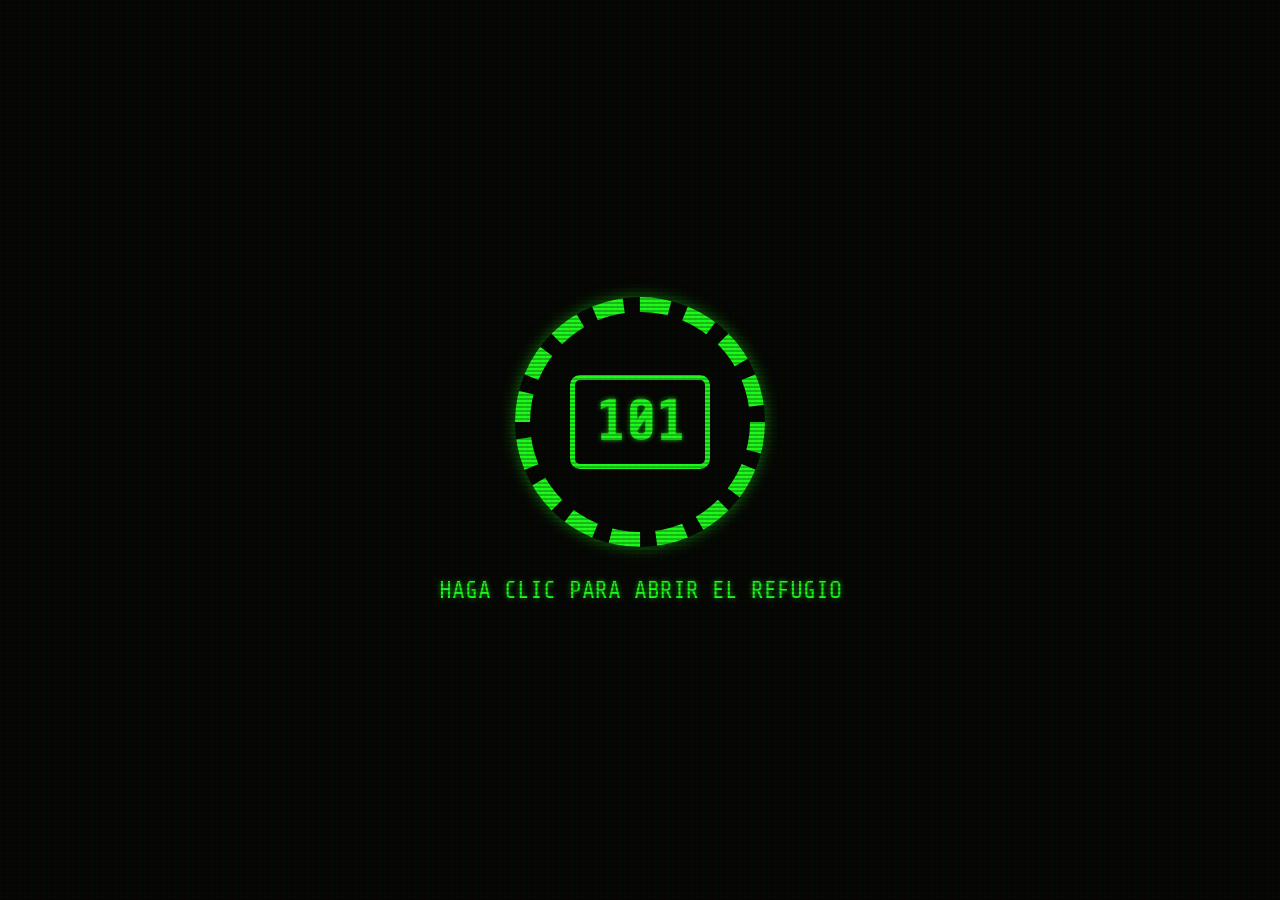
<file: index.html>
<!DOCTYPE html>
<html lang="es">
<head>
    <meta charset="UTF-8">
    <meta name="viewport" content="width=device-width, initial-scale=1.0">
    <title>Vault-Tec OS v101</title>
    <link rel="stylesheet" href="style.css?v=2.3">
</head>
<body>

    <div class="crt-lines"></div>

    <div id="vault-door-screen" onclick="openVault()">
        <div class="door-container">
            <div class="vault-door">
                <div class="door-center">101</div>
            </div>
            <p class="door-prompt" data-i18n="doorPrompt">HAGA CLIC PARA ABRIR EL REFUGIO</p>
        </div>
    </div>

    <div id="pipboy-interface" class="hidden">
        <header class="pipboy-header">
            <div class="header-title" data-i18n="headerTitle">VAULT-TEC OS v1.0</div>
            <div style="display: flex; align-items: center; gap: 20px;">
                <div class="header-name" data-i18n="headerUser">USUARIO: ALBA HOCES</div>
                <!-- Botón de Idioma (ES / EN) -->
                <button id="lang-toggle" onclick="toggleLanguage()" title="Cambiar idioma / Change language">
                    [ ES ]
                </button>
                <!-- Botón de Sol para cambio de tema -->
                <button id="theme-toggle" class="theme-sun-btn" onclick="toggleTheme()" title="Cambiar color del Pip-Boy" style="background: none; border: none; padding: 5px; cursor: pointer; display: flex; align-items: center; justify-content: center; color: var(--pipboy-color); outline: none; box-shadow: none;">
                    <svg viewBox="0 0 24 24" width="28" height="28" fill="currentColor">
                        <path d="M12 7c-2.76 0-5 2.24-5 5s2.24 5 5 5 5-2.24 5-5-2.24-5-5-5zM2 13h2c.55 0 1-.45 1-1s-.45-1-1-1H2c-.55 0-1 .45-1 1s.45 1 1 1zm18 0h2c.55 0 1-.45 1-1s-.45-1-1-1h-2c-.55 0-1 .45-1 1s.45 1 1 1zM11 2v2c0 .55.45 1 1 1s1-.45 1-1V2c0-.55-.45-1-1-1s-1 .45-1 1zm0 18v2c0 .55.45 1 1 1s1-.45 1-1v-2c0-.55-.45-1-1-1s-1 .45-1 1zM5.99 4.58c-.39-.39-1.03-.39-1.41 0s-.39 1.03 0 1.41l1.06 1.06c.39.39 1.03.39 1.41 0s.39-1.03 0-1.41L5.99 4.58zm12.37 12.37c-.39-.39-1.03-.39-1.41 0s-.39 1.03 0 1.41l1.06 1.06c.39.39 1.03.39 1.41 0s.39-1.03 0-1.41l-1.06-1.06zm1.06-12.37c-.39-.39-1.03-.39-1.41 0s-.39 1.03 0 1.41l1.06 1.06c.39.39 1.03.39 1.41 0s.39-1.03 0-1.41L19.42 4.58zM5.99 18.01l-1.06 1.06c-.39.39-.39 1.03 0 1.41s1.03.39 1.41 0l1.06-1.06c.39-.39.39-1.03 0-1.41s-1.03-.39-1.41 0z"/>
                    </svg>
                </button>
            </div>
        </header>

        <main class="pipboy-content">
            <div class="layout-container">
                <aside class="side-menu">
                    <h2 class="welcome-text" data-i18n="welcomeText">BIENVENIDO AL TERMINAL 101</h2>
                    <nav class="pipboy-nav-vertical">
                        <button class="nav-btn" onclick="changeTab('stats')" data-i18n="navStats">[ STATS ]</button>
                        <button class="nav-btn" onclick="changeTab('proyectos')" data-i18n="navProyectos">[ PROYECTOS ]</button>
                        <button class="nav-btn" onclick="changeTab('github')" data-i18n="navGithub">[ GITHUB ]</button>
                        <button class="nav-btn" onclick="changeTab('linkedin')" data-i18n="navLinkedin">[ LINKEDIN ]</button>
                        <button class="nav-btn" onclick="changeTab('email')" data-i18n="navEmail">[ EMAIL ]</button>
                        <button class="nav-btn" onclick="changeTab('certificados')" data-i18n="navCertificados">[ CERTIFICADOS ]</button>
                    </nav>

                    <!-- REPRODUCTOR DE RADIO RETRO -->
                    <div class="pipboy-radio-container">
                        <div class="radio-header">[ RADIO PIP-BOY ]</div>
                        <div class="radio-station">FM 101.3 GNR - WASTELAND</div>
                        
                        <div class="radio-track-info">
                            <div class="radio-title-container">
                                <div id="radio-title">RADIO APAGADA</div>
                            </div>
                            <div id="radio-artist">--</div>
                        </div>

                        <div class="radio-visualizer-container">
                            <canvas id="radio-visualizer" width="280" height="35"></canvas>
                        </div>

                        <div class="radio-controls">
                            <button onclick="prevTrack()" class="radio-btn" title="Anterior">[ &lt;&lt; ]</button>
                            <button id="radio-play-btn" onclick="togglePlay()" class="radio-btn" title="Reproducir/Pausar">[ PLAY ]</button>
                            <button onclick="nextTrack()" class="radio-btn" title="Siguiente">[ &gt;&gt; ]</button>
                        </div>

                        <div class="radio-volume">
                            <label for="radio-vol">VOL:</label>
                            <input type="range" id="radio-vol" min="0" max="1" step="0.05" value="0.5" oninput="changeVolume(this.value)">
                        </div>
                    </div>
                </aside>
                
                <section id="tab-display-area" class="content-display">
                    <!-- CONTENIDO DE INICIO -->
                    <div id="tab-inicio" class="main-tab-content fade-in" style="text-align: center; justify-content: center; align-items: center;">
                        <div style="width: 180px; height: 180px; border: 4px solid var(--pipboy-color); border-radius: 50%; margin-bottom: 30px; overflow: hidden; display: flex; justify-content: center; align-items: center; background-color: var(--pipboy-alpha-05); position: relative; box-shadow: 0 0 15px var(--pipboy-alpha-03);">
                            <!-- La foto se cargará desde foto-alba.jpg y el CSS hará la magia retro -->
                            <img src="foto-alba.jpg" alt="Foto de Alba" class="pipboy-photo" style="width: 100%; height: 100%; object-fit: cover; position: relative; z-index: 2;">
                            <span style="position: absolute; font-size: 1rem; z-index: 1;">[ FOTO ]</span>
                        </div>
                        <h2 style="font-size: 2.5rem; margin-bottom: 15px;" data-i18n="hello">HOLA, SOY ALBA HOCES</h2>
                        <p style="font-size: 1.5rem; margin-bottom: 40px; text-shadow: none; color: var(--pipboy-alpha-80); transition: color 0.5s ease;" data-i18n="welcomeSub">Bienvenido a mi portfolio personal en el Terminal 101.</p>
                        <p style="font-size: 1.2rem; color: var(--pipboy-color); animation: blink 1.5s infinite;" data-i18n="selectOption">> SELECCIONE UNA OPCIÓN DEL MENÚ PARA COMENZAR_</p>
                    </div>

                    <!-- CONTENIDO DE STATS -->
                    <div id="tab-stats" class="main-tab-content hidden">
                        <div id="stats-interactive-zone" class="stats-grid-layout">
                            <div class="stats-column left-side">
                                <button class="stats-panel-btn" onclick="triggerGlitch('perfil')" data-i18n="btnPerfil">[ PERFIL PROFESIONAL ]</button>
                                <button class="stats-panel-btn" onclick="triggerGlitch('estudios')" data-i18n="btnEstudios">[ ESTUDIOS ]</button>
                            </div>

                            <div class="stats-center">
                                <div class="vaultboy-central-container">
                                    <img id="vaultboy-img" src="vaultboy-normal.gif" alt="Vault Boy">
                                </div>
                            </div>

                            <div class="stats-column right-side">
                                <button class="stats-panel-btn" onclick="triggerGlitch('experiencia')" data-i18n="btnExperiencia">[ EXPERIENCIA ]</button>
                                <button class="stats-panel-btn" onclick="triggerGlitch('habilidades')" data-i18n="btnHabilidades">[ HABILIDADES ]</button>
                            </div>
                        </div>

                        <div id="stats-data-display" class="hidden">
                            <button class="back-btn" onclick="backToStatsMenu()" data-i18n="btnVolverStats">[ &lt;&lt; VOLVER AL MENÚ STATS ]</button>
                            <div id="stats-detailed-text"></div>
                        </div>
                    </div>

                    <!-- CONTENIDO DE PROYECTOS -->
                    <div id="tab-proyectos" class="main-tab-content hidden">
                        <div class="projects-layout" style="padding: 20px; text-align: left; width: 100%; box-sizing: border-box;">
                            <h2 style="margin-bottom: 20px;" id="proj-heading" data-i18n="projHeading">&gt; ARCHIVOS DE PROYECTOS DESENCRIPTADOS</h2>
                            <hr style="border: 1px dashed var(--pipboy-color); margin-bottom: 30px;">
                            
                            <div style="display: grid; grid-template-columns: repeat(auto-fit, minmax(260px, 1fr)); gap: 15px; align-items: stretch;">
                                <!-- TARJETA 1: PUZZLE INTERACTIVO -->
                                <div style="border: 1px solid var(--pipboy-color); padding: 12px; background: var(--pipboy-alpha-05); border-radius: 4px; box-shadow: 0 0 10px var(--pipboy-alpha-02); display: flex; flex-direction: column; justify-content: space-between; height: 100%; box-sizing: border-box;">
                                    <div>
                                        <h3 style="font-size: 1.05rem; margin-bottom: 8px; color: var(--pipboy-color); text-shadow: 0 0 5px var(--pipboy-alpha-50);" data-i18n="proj1Title">[ PUZZLE INTERACTIVO ]</h3>
                                        <div style="width: 100%; height: 100px; border: 1px solid var(--pipboy-alpha-03); margin-bottom: 10px; overflow: hidden; position: relative; background: #000;">
                                            <img src="puzzle-game/assets/img2.gif" alt="Simulación Puzzle" class="pipboy-photo" style="width: 100%; height: 100%; object-fit: cover;">
                                        </div>
                                        <p style="margin-bottom: 12px; line-height: 1.4; font-size: 0.82rem; color: var(--pipboy-color);" data-i18n="proj1Desc">Simulador visual de montaje con físicas y eventos dinámicos integrados. Desarrollado con Vanilla JS, CSS3, animaciones fluidas y Drag&Drop nativo.</p>
                                    </div>
                                    <div>
                                        <a href="puzzle-game/index.html" target="_blank" style="display: inline-block; padding: 6px 12px; border: 2px solid var(--pipboy-color); color: var(--pipboy-bg); background-color: var(--pipboy-color); font-weight: bold; text-decoration: none; font-size: 0.8rem; cursor: pointer; transition: all 0.2s; box-shadow: 0 0 10px var(--pipboy-alpha-50);" data-i18n="proj1Btn">&gt; INICIAR_SIMULACION.EXE</a>
                                    </div>
                                </div>

                                <!-- TARJETA 2: ARQUITECTURA APP TURISMO -->
                                <div style="border: 1px solid var(--pipboy-color); padding: 12px; background: var(--pipboy-alpha-05); border-radius: 4px; box-shadow: 0 0 10px var(--pipboy-alpha-02); display: flex; flex-direction: column; justify-content: space-between; height: 100%; box-sizing: border-box;">
                                    <div>
                                        <h3 style="font-size: 1.05rem; margin-bottom: 8px; color: var(--pipboy-color); text-shadow: 0 0 5px var(--pipboy-alpha-50);" data-i18n="proj2Title">[ ARQUITECTURA: APP TURÍSTICA ]</h3>
                                        <div style="width: 100%; height: 100px; border: 1px solid var(--pipboy-alpha-03); margin-bottom: 10px; overflow: hidden; position: relative; background: #000;">
                                            <img src="mockup_turismo.png" alt="Concepto UI Turismo" class="pipboy-photo" style="width: 100%; height: 100%; object-fit: cover;">
                                        </div>
                                        <p style="margin-bottom: 12px; line-height: 1.4; font-size: 0.82rem; color: var(--pipboy-color);" data-i18n="proj2Desc">Diseño de arquitectura híbrida (Firestore + Storage) y optimización de costes Cloud para sistema multiidioma con audioguías generadas por Inteligencia Artificial.</p>
                                    </div>
                                    <div>
                                        <a href="https://github.com/Boabowis/portfolio/blob/master/case_study_turismo.md" target="_blank" style="display: inline-block; padding: 6px 12px; border: 2px solid var(--pipboy-color); color: var(--pipboy-bg); background-color: var(--pipboy-color); font-weight: bold; text-decoration: none; font-size: 0.8rem; cursor: pointer; transition: all 0.2s; box-shadow: 0 0 10px var(--pipboy-alpha-50);" data-i18n="proj2Btn">&gt; VER_ESTUDIO_ARQUITECTURA.DOC</a>
                                    </div>
                                </div>

                                <!-- TARJETA 3: LOG SENTINEL -->
                                <div style="border: 1px solid var(--pipboy-color); padding: 12px; background: var(--pipboy-alpha-05); border-radius: 4px; box-shadow: 0 0 10px var(--pipboy-alpha-02); display: flex; flex-direction: column; justify-content: space-between; height: 100%; box-sizing: border-box;">
                                    <div>
                                        <h3 style="font-size: 1.05rem; margin-bottom: 8px; color: var(--pipboy-color); text-shadow: 0 0 5px var(--pipboy-alpha-50);" data-i18n="proj3Title">[ THREAT HUNTING: LOG SENTINEL ]</h3>
                                        <div style="width: 100%; height: 100px; border: 1px solid var(--pipboy-alpha-03); margin-bottom: 10px; overflow: hidden; position: relative; background: #000;">
                                            <img src="mockup_sentinel.png" alt="Dashboard SOC" class="pipboy-photo" style="width: 100%; height: 100%; object-fit: cover;">
                                        </div>
                                        <p style="margin-bottom: 12px; line-height: 1.4; font-size: 0.82rem; color: var(--pipboy-color);" data-i18n="proj3Desc">Motor de análisis y detección de amenazas en tiempo real. Ingesta y correlación de tráfico de red contra feeds de inteligencia (Abuse.ch) y analítica SQL.</p>
                                    </div>
                                    <div>
                                        <a href="log-sentinel/static/index.html" target="_blank" style="display: inline-block; padding: 6px 12px; border: 2px solid var(--pipboy-color); color: var(--pipboy-bg); background-color: var(--pipboy-color); font-weight: bold; text-decoration: none; font-size: 0.8rem; cursor: pointer; transition: all 0.2s; box-shadow: 0 0 10px var(--pipboy-alpha-50);" data-i18n="proj3Btn">&gt; ABRIR_CONSOLA_SOC.EXE</a>
                                    </div>
                                </div>
                            </div>
                        </div>
                    </div>

                    <!-- CONTENIDO DE GITHUB -->
                    <div id="tab-github" class="main-tab-content hidden">
                        <div class="github-layout" id="github-content-wrapper">
                            <div class="github-text-column">
                                <h2>&gt; RED DE ALMACENAMIENTO DE CÓDIGO (GITHUB)</h2>
                                <hr style="border: 1px dashed var(--pipboy-color); margin-bottom: 20px;">
                                <p>
                                    <strong style="display:block; margin-bottom:5px;">[ ESTADO ]</strong>
                                    <span style="display:block; margin-bottom: 25px;">Enlace externo establecido con el servidor remoto.</span>
                                    
                                    <strong style="display:block; margin-bottom:5px;">[ MÓDULO DE ACCESO ]</strong>
                                    <span style="display:block; margin-bottom: 25px;">Ejecuta la transmisión para sincronizar los repositorios, clonar el código fuente y auditar los scripts del sistema central.</span>
                                    
                                    &gt; REPOSITORIO RAÍZ: <a href="https://github.com/Boabowis" target="_blank" class="terminal-link">https://github.com/Boabowis</a>
                                </p>
                            </div>
                            <div class="github-terminal-column">
                                <div class="hacking-container">
                                    <span class="hacking-label">[ CONEXIÓN_ESTABLECIDA ]</span>
                                    <div class="hacking-code" style="font-size: 0.95rem; line-height: 1.4;">
                                        &gt; ping github.com<br>
                                        [140.82.121.4] t=12ms<br>
                                        &gt; git clone portfolio.git<br>
                                        Cloning 'portfolio'...<br>
                                        Objects: 100% (124/124)<br>
                                        Resolving deltas: 100%<br>
                                        &gt; git status<br>
                                        Branch 'master' up-to-date.<br>
                                        &gt; ready_
                                    </div>
                                </div>
                            </div>
                        </div>
                    </div>

                    <!-- CONTENIDO DE LINKEDIN -->
                    <div id="tab-linkedin" class="main-tab-content hidden">
                        <div class="linkedin-layout" id="linkedin-content-wrapper">
                            <div class="linkedin-text-column">
                                <h2>&gt; ENLACE DE RED EXTERNA (LINKEDIN)</h2>
                                <hr style="border: 1px dashed var(--pipboy-color); margin-bottom: 20px;">
                                <p>
                                    <strong style="display:block; margin-bottom:5px;">[ ESTADO ]</strong>
                                    <span style="display:block; margin-bottom: 25px;">Conexión lista para vinculación externa.</span>
                                    
                                    <strong style="display:block; margin-bottom:5px;">[ PROTOCOLO DE ACCESO ]</strong>
                                    <span style="display:block; margin-bottom: 25px;">Haz clic en el enlace inferior para abrir el perfil profesional en una nueva terminal o escanea el código de espectro de la derecha.</span>
                                    
                                    &gt; ENLACE DIRECTO: <a href="https://www.linkedin.com/in/albahoces/" target="_blank" class="terminal-link">https://www.linkedin.com/in/albahoces/</a>
                                </p>
                            </div>
                            <div class="linkedin-qr-column">
                                <div class="qr-container">
                                    <span class="qr-label">[ CÓDIGO QR ]</span>
                                    <img src="qr-linkedin.svg" alt="LinkedIn QR" class="qr-image" id="qr-image" style="clip-path: inset(100% 0 0 0);">
                                </div>
                            </div>
                        </div>
                    </div>

                    <!-- CONTENIDO DE EMAIL -->
                    <div id="tab-email" class="main-tab-content hidden">
                        <div class="email-layout" id="email-content-wrapper">
                            <div class="email-text-column">
                                <h2>&gt; TERMINAL DE COMUNICACIONES ENTRANTE</h2>
                                <hr style="border: 1px dashed var(--pipboy-color); margin-bottom: 20px;">
                                <p>
                                    <strong style="display:block; margin-bottom:5px;">[ ESTADO ]</strong>
                                    <span style="display:block; margin-bottom: 25px;">Canal de transmisión de datos encriptado y listo.</span>
                                    
                                    <form id="contact-form" class="terminal-form">
                                        <div style="margin-bottom: 15px; border-bottom: 1px dashed var(--pipboy-color); padding-bottom: 10px;">
                                            &gt; DESTINO: <span style="color: var(--pipboy-color); font-weight: bold; text-shadow: 0 0 5px rgba(var(--pipboy-color-rgb), 0.5);">alba.rubia2@live.com</span>
                                        </div>
                                        <div class="form-group">
                                            <label for="sys_name">SYSTEM_USER_NAME &gt;</label>
                                            <input type="text" id="sys_name" name="sys_name" class="terminal-input" placeholder="[ Introduzca su identificador ]" required>
                                        </div>
                                        <div class="form-group">
                                            <label for="sender_email">SENDER_EMAIL &gt;</label>
                                            <input type="email" id="sender_email" name="email" class="terminal-input" placeholder="[ Introduzca su dirección de red ]" required>
                                        </div>
                                        <div class="form-group">
                                            <label for="comms_subject">COMMS_SUBJECT &gt;</label>
                                            <input type="text" id="comms_subject" name="subject" class="terminal-input" placeholder="[ Motivo de la transmisión ]" required>
                                        </div>
                                        <div class="form-group">
                                            <label for="enter_data">ENTER_DATA &gt;&gt;</label>
                                            <textarea id="enter_data" name="message" class="terminal-input" rows="4" placeholder="[ Procesando entrada de datos... ]" required></textarea>
                                        </div>
                                        <div class="form-actions">
                                            <button type="submit" class="terminal-btn">[ TRANSMITIR_DATOS ]</button>
                                            <button type="reset" class="terminal-btn">[ ABORTAR_CONEXION ]</button>
                                        </div>
                                    </form>
                                    
                                    <div id="success-tick" class="hidden" style="margin-top: 25px; color: var(--pipboy-color); font-weight: bold; font-size: 1.5rem; text-align: center; border: 1px dashed var(--pipboy-color); padding: 15px; background-color: var(--pipboy-alpha-05); box-shadow: 0 0 10px var(--pipboy-alpha-03);">
                                        <span style="animation: blink 1s infinite;">[ ✓ ] DATOS TRANSMITIDOS CON ÉXITO</span>
                                        <p style="font-size: 1rem; font-weight: normal; margin-top: 10px; color: var(--pipboy-alpha-80); animation: none;">Protocolo de enlace cerrado temporalmente.</p>
                                    </div>
                                </p>
                            </div>
                            <div class="email-hacking-column">
                                <div class="hacking-container">
                                    <span class="hacking-label">[ SUBPROCESO_DE_CIFRADO ]</span>
                                    <div class="hacking-code">
                                        0xEC40 [?] SYSTEM__<br>
                                        0xEC4C {INIT_MAIL_PROTOCOL}<br>
                                        0xEC58 %$ ! / * # @ &amp; [LIVE]<br>
                                        0xEC64 COMMS_ESTABLISHED_
                                    </div>
                                </div>
                            </div>
                        </div>
                    </div>

                    <!-- CONTENIDO DE CERTIFICADOS -->
                    <div id="tab-certificados" class="main-tab-content hidden">
                        <div class="certs-layout">
                            <h2 class="certs-heading" data-i18n="certsHeading">&gt; ARCHIVO DE CERTIFICACIONES VERIFICADAS</h2>
                            <hr class="certs-divider">

                            <div class="certs-grid">
                                <!-- TARJETA 1: CAMBRIDGE C1 ADVANCED (PROVISIONAL) -->
                                <article class="cert-card" onclick="openCertViewer('certs/cambridge-c1-provisional.pdf', 'cert1DocTitle')" tabindex="0" role="button" onkeydown="if(event.key==='Enter'||event.key===' '){event.preventDefault();openCertViewer('certs/cambridge-c1-provisional.pdf', 'cert1DocTitle');}">
                                    <div class="cert-card-top">
                                        <span class="cert-badge" data-i18n="cert1Badge">[ CAMBRIDGE // C1 ]</span>
                                        <span class="cert-status" data-i18n="cert1Status">PROVISIONAL</span>
                                    </div>
                                    <div class="cert-preview-box">
                                        <div class="cert-seal">C1</div>
                                        <div class="cert-preview-meta">
                                            <span>SCORE: 189</span>
                                            <span>GRADE C</span>
                                        </div>
                                    </div>
                                    <div class="cert-card-body">
                                        <h3 data-i18n="cert1Title">[ INGLÉS C1 ADVANCED ]</h3>
                                    </div>
                                    <div class="cert-card-footer">
                                        <span class="cert-open-btn" data-i18n="certOpenBtn">&gt; ABRIR_ARCHIVO.PDF</span>
                                    </div>
                                </article>
                            </div>
                        </div>
                    </div>

                    <!-- VISOR INTEGRADO DE CERTIFICADOS (NO BLOQUEA EL MENÚ NI LA RADIO) -->
                    <div id="cert-viewer-overlay" class="cert-viewer-overlay hidden" role="dialog" aria-modal="false" aria-labelledby="cert-viewer-title">
                        <div class="cert-viewer-header">
                            <span id="cert-viewer-title" class="cert-viewer-title">&gt; ARCHIVO.PDF</span>
                            <div class="cert-viewer-actions">
                                <a id="cert-viewer-external" href="#" target="_blank" rel="noopener noreferrer" class="cert-viewer-link" data-i18n="certOpenExternal">[ ↗ PESTAÑA ]</a>
                                <button type="button" class="cert-viewer-close" onclick="closeCertViewer()" title="Cerrar visor" aria-label="Cerrar visor">[ X ]</button>
                            </div>
                        </div>
                        <div class="cert-viewer-body">
                            <iframe id="cert-viewer-frame" src="" title="Visor de certificado"></iframe>
                        </div>
                    </div>
                </section>
            </div>
        </main>
    </div>

    <script>
        // Cargar tema guardado antes de que cargue el DOM para evitar parpadeos
        const savedTheme = localStorage.getItem('theme');
        if (savedTheme === 'amber') {
            document.documentElement.classList.add('theme-amber');
        }

        let audioCtx;
        let originalTabContents = {};
        let activeStatsSection = null;

        // TRADUCCIONES E INTERNACIONALIZACIÓN (i18n)
        const translations = {
            es: {
                title: "Vault-Tec OS v101",
                doorPrompt: "HAGA CLIC PARA ABRIR EL REFUGIO",
                headerTitle: "VAULT-TEC OS v1.0",
                headerUser: "USUARIO: ALBA HOCES",
                welcomeText: "BIENVENIDO AL TERMINAL 101",
                navStats: "[ STATS ]",
                navProyectos: "[ PROYECTOS ]",
                navGithub: "[ GITHUB ]",
                navLinkedin: "[ LINKEDIN ]",
                navEmail: "[ EMAIL ]",
                navCertificados: "[ CERTIFICADOS ]",
                
                // Inicio
                hello: "HOLA, SOY ALBA HOCES",
                welcomeSub: "Bienvenido a mi portfolio personal en el Terminal 101.",
                selectOption: "> SELECCIONE UNA OPCIÓN DEL MENÚ PARA COMENZAR_",
                
                // Botones Stats
                btnPerfil: "[ PERFIL PROFESIONAL ]",
                btnEstudios: "[ ESTUDIOS ]",
                btnExperiencia: "[ EXPERIENCIA ]",
                btnHabilidades: "[ HABILIDADES ]",
                btnVolverStats: "[ << VOLVER AL MENÚ STATS ]",
                
                // Contenido Stats
                statsPerfil: `<h2>&gt; PERFIL PROFESIONAL</h2>
<p>
    <strong style="display:block; margin-bottom:5px;">[ DESCRIPCIÓN ]</strong>
    Desarrolladora FullStack con experiencia en el desarrollo de aplicaciones móviles multiplataforma enfocadas al turismo cultural. Especializada en arquitecturas Cloud, internacionalización de contenido e integración de IA.<br><br>
    
    <strong style="display:block; margin-bottom:5px;">[ TECNOLOGÍAS ]</strong>
    Flutter, Firebase, Node.js.<br><br>
    
    <strong style="display:block; margin-bottom:5px;">[ APTITUDES ]</strong>
    Alta capacidad de adaptación, resolución de problemas complejos bajo metodologías ágiles y un enfoque proactivo orientado a la calidad del software.
</p>`,
                statsEstudios: `<h2>&gt; REGISTROS ACADÉMICOS</h2>
<p>
    <strong style="display:block; margin-bottom:5px;">[ 2024 - 2026 ] TÉCNICO SUPERIOR EN DESARROLLO DE APLICACIONES MULTIPLATAFORMA</strong>
    INSTITUCIÓN: Davante MEDAC<br>
    &gt; Ciclo completo de desarrollo de aplicaciones nativas, híbridas y Progresivas (PWA).<br>
    &gt; Arquitectura e implementación de backend, integración de APIs RESTful y gestión de bases de datos SQL/NoSQL.<br><br>
    
    <strong style="display:block; margin-bottom:5px;">[ 2019 - 2020 ] BACHILLERATO DE CIENCIAS SOCIALES</strong>
    INSTITUCIÓN: IES Luis Bueno Crespo
</p>`,
                statsExperiencia: `<h2>&gt; HISTORIAL DE OPERACIONES</h2>
<p>
    <strong style="display:block; margin-bottom:5px;">[ MAR 2026 - JUN 2026 ] DESARROLLADORA MULTIPLATAFORMA (PRÁCTICAS)</strong>
    ORGANIZACIÓN: Engranajes Ciencia<br>
    &gt; <strong>Data & Cloud:</strong> Diseño/migración a Cloud Firestore y Storage con Security Rules.<br>
    &gt; <strong>Backend:</strong> Soporte multiidioma (JSON) y endpoints asíncronos con Python (FastAPI/Antigravity).<br>
    &gt; <strong>DevOps/Mobile:</strong> SDK RevenueCat, compilación APK, gestión Play Store.<br><br>
    
    <strong style="display:block; margin-bottom:5px;">[ 2023 - ACTUALIDAD ] AYUDANTE DE COCINA</strong>
    ORGANIZACIÓN: La Muga<br>
    &gt; Gestión de operaciones críticas bajo entornos de alta presión.<br>
    &gt; Optimización de recursos, organización meticulosa y sincronización de tareas en equipo.
</p>`,
                statsHabilidades: `<h2>&gt; ESPECIFICACIONES TÉCNICAS (PERKS)</h2>
<p>
    <strong style="display:block; margin-bottom:5px;">[ FRONTEND Y MÓVIL ]</strong>
    <span style="display:block; margin-bottom: 25px;">&gt; Dart (Flutter), JavaScript.</span>
    
    <strong style="display:block; margin-bottom:5px;">[ BACKEND ]</strong>
    <span style="display:block; margin-bottom: 25px;">&gt; Python (FastAPI), Node.js, Java.</span>
    
    <strong style="display:block; margin-bottom:5px;">[ CLOUD Y BBDD ]</strong>
    <span style="display:block; margin-bottom: 25px;">&gt; SQL, Firebase (Firestore, Storage, Auth).</span>
    
    <strong style="display:block; margin-bottom:5px;">[ DEVOPS E INFRA ]</strong>
    <span style="display:block; margin-bottom: 25px;">&gt; Git, Docker, DBeaver, Android Studio, Firebase CLI, RevenueCat SDK.</span>
    
    <strong style="display:block; margin-bottom:5px;">[ IDIOMAS ]</strong>
    <span style="display:block; margin-bottom: 25px;">&gt; Inglés (C1).</span>
</p>`,
                
                // Proyectos
                projHeading: "&gt; ARCHIVOS DE PROYECTOS DESENCRIPTADOS",
                proj1Title: "[ PUZZLE INTERACTIVO ]",
                proj1Desc: "Simulador visual de montaje con físicas y eventos dinámicos integrados. Desarrollado con Vanilla JS, CSS3, animaciones fluidas y Drag&Drop nativo.",
                proj1Btn: "&gt; INICIAR_SIMULACION.EXE",
                proj2Title: "[ ARQUITECTURA: APP TURÍSTICA ]",
                proj2Desc: "Diseño de arquitectura híbrida (Firestore + Storage) y optimización de costes Cloud para sistema multiidioma con audioguías generadas por Inteligencia Artificial.",
                proj2Btn: "&gt; VER_ESTUDIO_ARQUITECTURA.DOC",
                proj3Title: "[ THREAT HUNTING: LOG SENTINEL ]",
                proj3Desc: "Motor de análisis y detección de amenazas en tiempo real. Ingesta y correlación de tráfico de red contra feeds de inteligencia (Abuse.ch) y analítica SQL.",
                proj3Btn: "&gt; ABRIR_CONSOLA_SOC.EXE",
                
                // Contenido dinámico Typewriter
                githubContent: `
                            <div class="github-text-column">
                                <h2>&gt; RED DE ALMACENAMIENTO DE CÓDIGO (GITHUB)</h2>
                                <hr style="border: 1px dashed var(--pipboy-color); margin-bottom: 20px;">
                                <p>
                                    <strong style="display:block; margin-bottom:5px;">[ ESTADO ]</strong>
                                    <span style="display:block; margin-bottom: 25px;">Enlace externo establecido con el servidor remoto.</span>
                                    
                                    <strong style="display:block; margin-bottom:5px;">[ MÓDULO DE ACCESO ]</strong>
                                    <span style="display:block; margin-bottom: 25px;">Ejecuta la transmisión para sincronizar los repositorios, clonar el código fuente y auditar los scripts del sistema central.</span>
                                    
                                    &gt; REPOSITORIO RAÍZ: <a href="https://github.com/Boabowis" target="_blank" class="terminal-link">https://github.com/Boabowis</a>
                                </p>
                            </div>
                            <div class="github-terminal-column">
                                <div class="hacking-container">
                                    <span class="hacking-label">[ CONEXIÓN_ESTABLECIDA ]</span>
                                    <div class="hacking-code" style="font-size: 0.95rem; line-height: 1.4;">
                                        &gt; ping github.com<br>
                                        [140.82.121.4] t=12ms<br>
                                        &gt; git clone portfolio.git<br>
                                        Cloning 'portfolio'...<br>
                                        Objects: 100% (124/124)<br>
                                        Resolving deltas: 100%<br>
                                        &gt; git status<br>
                                        Branch 'master' up-to-date.<br>
                                        &gt; ready_
                                    </div>
                                </div>
                            </div>`,
                linkedinContent: `
                            <div class="linkedin-text-column">
                                <h2>&gt; ENLACE DE RED EXTERNA (LINKEDIN)</h2>
                                <hr style="border: 1px dashed var(--pipboy-color); margin-bottom: 20px;">
                                <p>
                                    <strong style="display:block; margin-bottom:5px;">[ ESTADO ]</strong>
                                    <span style="display:block; margin-bottom: 25px;">Conexión lista para vinculación externa.</span>
                                    
                                    <strong style="display:block; margin-bottom:5px;">[ PROTOCOLO DE ACCESO ]</strong>
                                    <span style="display:block; margin-bottom: 25px;">Haz clic en el enlace inferior para abrir el perfil profesional en una nueva terminal o escanea el código de espectro de la derecha.</span>
                                    
                                    &gt; ENLACE DIRECTO: <a href="https://www.linkedin.com/in/albahoces/" target="_blank" class="terminal-link">https://www.linkedin.com/in/albahoces/</a>
                                </p>
                            </div>
                            <div class="linkedin-qr-column">
                                <div class="qr-container">
                                    <span class="qr-label">[ CÓDIGO QR ]</span>
                                    <img src="qr-linkedin.svg" alt="LinkedIn QR" class="qr-image" id="qr-image" style="clip-path: inset(100% 0 0 0);">
                                </div>
                            </div>`,
                emailContent: `
                            <div class="email-text-column">
                                <h2>&gt; TERMINAL DE COMUNICACIONES ENTRANTE</h2>
                                <hr style="border: 1px dashed var(--pipboy-color); margin-bottom: 20px;">
                                <p>
                                    <strong style="display:block; margin-bottom:5px;">[ ESTADO ]</strong>
                                    <span style="display:block; margin-bottom: 25px;">Canal de transmisión de datos encriptado y listo.</span>
                                    
                                    <form id="contact-form" class="terminal-form">
                                        <div style="margin-bottom: 15px; border-bottom: 1px dashed var(--pipboy-color); padding-bottom: 10px;">
                                            &gt; DESTINO: <span style="color: var(--pipboy-color); font-weight: bold; text-shadow: 0 0 5px rgba(var(--pipboy-color-rgb), 0.5);">alba.rubia2@live.com</span>
                                        </div>
                                        <div class="form-group">
                                            <label for="sys_name">SYSTEM_USER_NAME &gt;</label>
                                            <input type="text" id="sys_name" name="sys_name" class="terminal-input" placeholder="[ Introduzca su identificador ]" required>
                                        </div>
                                        <div class="form-group">
                                            <label for="sender_email">SENDER_EMAIL &gt;</label>
                                            <input type="email" id="sender_email" name="email" class="terminal-input" placeholder="[ Introduzca su dirección de red ]" required>
                                        </div>
                                        <div class="form-group">
                                            <label for="comms_subject">COMMS_SUBJECT &gt;</label>
                                            <input type="text" id="comms_subject" name="subject" class="terminal-input" placeholder="[ Motivo de la transmisión ]" required>
                                        </div>
                                        <div class="form-group">
                                            <label for="enter_data">ENTER_DATA &gt;&gt;</label>
                                            <textarea id="enter_data" name="message" class="terminal-input" rows="4" placeholder="[ Procesando entrada de datos... ]" required></textarea>
                                        </div>
                                        <div class="form-actions">
                                            <button type="submit" class="terminal-btn">[ TRANSMITIR_DATOS ]</button>
                                            <button type="reset" class="terminal-btn">[ ABORTAR_CONEXION ]</button>
                                        </div>
                                    </form>
                                    
                                    <div id="success-tick" class="hidden" style="margin-top: 25px; color: var(--pipboy-color); font-weight: bold; font-size: 1.5rem; text-align: center; border: 1px dashed var(--pipboy-color); padding: 15px; background-color: var(--pipboy-alpha-05); box-shadow: 0 0 10px var(--pipboy-alpha-03);">
                                        <span style="animation: blink 1s infinite;">[ ✓ ] DATOS TRANSMITIDOS CON ÉXITO</span>
                                        <p style="font-size: 1rem; font-weight: normal; margin-top: 10px; color: var(--pipboy-alpha-80); animation: none;">Protocolo de enlace cerrado temporalmente.</p>
                                    </div>
                                </p>
                            </div>
                            <div class="email-hacking-column">
                                <div class="hacking-container">
                                    <span class="hacking-label">[ SUBPROCESO_DE_CIFRADO ]</span>
                                    <div class="hacking-code">
                                        0xEC40 [?] SYSTEM__<br>
                                        0xEC4C {INIT_MAIL_PROTOCOL}<br>
                                        0xEC58 %$ ! / * # @ &amp; [LIVE]<br>
                                        0xEC64 COMMS_ESTABLISHED_
                                    </div>
                                </div>
                            </div>`,
                
                // Radio
                radioOff: "RADIO APAGADA",
                radioPaused: "RADIO EN PAUSA",
                radioError: "ERROR DE SINTONÍA",
                radioRetry: "INTENTE DE NUEVO",

                // Certificados
                certsHeading: "&gt; ARCHIVO DE CERTIFICACIONES VERIFICADAS",
                cert1Badge: "[ CAMBRIDGE // C1 ]",
                cert1Status: "PROVISIONAL",
                cert1Title: "[ INGLÉS C1 ADVANCED ]",
                cert1DocTitle: "&gt; CAMBRIDGE_C1_PROVISIONAL.PDF",
                certOpenBtn: "&gt; ABRIR_ARCHIVO.PDF",
                certOpenExternal: "[ ↗ PESTAÑA ]"
            },
            en: {
                title: "Vault-Tec OS v101",
                doorPrompt: "CLICK TO OPEN THE VAULT",
                headerTitle: "VAULT-TEC OS v1.0",
                headerUser: "USER: ALBA HOCES",
                welcomeText: "WELCOME TO TERMINAL 101",
                navStats: "[ STATS ]",
                navProyectos: "[ PROJECTS ]",
                navGithub: "[ GITHUB ]",
                navLinkedin: "[ LINKEDIN ]",
                navEmail: "[ EMAIL ]",
                navCertificados: "[ CERTIFICATES ]",
                
                // Inicio
                hello: "HELLO, I'M ALBA HOCES",
                welcomeSub: "Welcome to my personal portfolio on Terminal 101.",
                selectOption: "> SELECT A MENU OPTION TO BEGIN_",
                
                // Botones Stats
                btnPerfil: "[ PROFESSIONAL PROFILE ]",
                btnEstudios: "[ ACADEMIC RECORD ]",
                btnExperiencia: "[ OPERATIONS HISTORY ]",
                btnHabilidades: "[ TECHNICAL SPECS ]",
                btnVolverStats: "[ << BACK TO STATS MENU ]",
                
                // Contenido Stats
                statsPerfil: `<h2>&gt; PROFESSIONAL PROFILE</h2>
<p>
    <strong style="display:block; margin-bottom:5px;">[ DESCRIPTION ]</strong>
    FullStack Developer with experience in cross-platform mobile development focused on cultural tourism. Specialized in Cloud architectures, content internationalization, and AI integration.<br><br>
    
    <strong style="display:block; margin-bottom:5px;">[ TECH STACK ]</strong>
    Flutter, Firebase, Node.js.<br><br>
    
    <strong style="display:block; margin-bottom:5px;">[ SKILLS ]</strong>
    Highly adaptable, complex problem solving under agile methodologies, and a proactive quality-oriented software approach.
</p>`,
                statsEstudios: `<h2>&gt; ACADEMIC RECORD</h2>
<p>
    <strong style="display:block; margin-bottom:5px;">[ 2024 - 2026 ] HIGHER TECHNICAL DEGREE IN MULTIPLATFORM APPLICATIONS DEVELOPMENT (DAM)</strong>
    INSTITUTION: Davante MEDAC<br>
    &gt; Complete development cycle of native, hybrid, and Progressive Web Apps (PWA).<br>
    &gt; Backend architecture, RESTful API integration, and SQL/NoSQL database management.<br><br>
    
    <strong style="display:block; margin-bottom:5px;">[ 2019 - 2020 ] HIGH SCHOOL DEGREE IN SOCIAL SCIENCES</strong>
    INSTITUTION: IES Luis Bueno Crespo
</p>`,
                statsExperiencia: `<h2>&gt; OPERATIONS HISTORY</h2>
<p>
    <strong style="display:block; margin-bottom:5px;">[ MAR 2026 - JUN 2026 ] MULTIPLATFORM DEVELOPER (INTERNSHIP)</strong>
    ORGANIZATION: Engranajes Ciencia<br>
    &gt; <strong>Data & Cloud:</strong> Design and migration to Cloud Firestore and Storage with Security Rules.<br>
    &gt; <strong>Backend:</strong> Multi-language support (JSON) and asynchronous endpoints using Python (FastAPI/Antigravity).<br>
    &gt; <strong>DevOps/Mobile:</strong> RevenueCat SDK, APK compilation, Google Play Store release management.<br><br>
    
    <strong style="display:block; margin-bottom:5px;">[ 2023 - PRESENT ] ASSISTANT COOK</strong>
    ORGANIZATION: La Muga<br>
    &gt; Operations management under high-pressure environments.<br>
    &gt; Resource optimization, meticulous organization, and teamwork synchronization.
</p>`,
                statsHabilidades: `<h2>&gt; TECHNICAL SPECS (PERKS)</h2>
<p>
    <strong style="display:block; margin-bottom:5px;">[ FRONTEND & MOBILE ]</strong>
    <span style="display:block; margin-bottom: 25px;">&gt; Dart (Flutter), JavaScript.</span>
    
    <strong style="display:block; margin-bottom:5px;">[ BACKEND ]</strong>
    <span style="display:block; margin-bottom: 25px;">&gt; Python (FastAPI), Node.js, Java.</span>
    
    <strong style="display:block; margin-bottom:5px;">[ CLOUD & DATABASE ]</strong>
    <span style="display:block; margin-bottom: 25px;">&gt; SQL, Firebase (Firestore, Storage, Auth).</span>
    
    <strong style="display:block; margin-bottom:5px;">[ DEVOPS & INFRA ]</strong>
    <span style="display:block; margin-bottom: 25px;">&gt; Git, Docker, DBeaver, Android Studio, Firebase CLI, RevenueCat SDK.</span>
    
    <strong style="display:block; margin-bottom:5px;">[ LANGUAGES ]</strong>
    <span style="display:block; margin-bottom: 25px;">&gt; English (C1).</span>
</p>`,
                
                // Proyectos
                projHeading: "&gt; DECRYPTED PROJECT FILES",
                proj1Title: "[ INTERACTIVE PUZZLE ]",
                proj1Desc: "Visual assembly simulator with integrated physics and dynamic events. Developed with Vanilla JS, CSS3, smooth animations, and native Drag&Drop.",
                proj1Btn: "&gt; START_SIMULATION.EXE",
                proj2Title: "[ ARCHITECTURE: TOURISM APP ]",
                proj2Desc: "Hybrid architecture design (Firestore + Storage) and Cloud cost optimization for a multi-language system with AI-generated audio guides.",
                proj2Btn: "&gt; VIEW_ARCH_STUDY.DOC",
                proj3Title: "[ THREAT HUNTING: LOG SENTINEL ]",
                proj3Desc: "Real-time security analytics and threat detection engine. Correlates network activity against active C2 intelligence feeds (Abuse.ch) using advanced SQL.",
                proj3Btn: "&gt; OPEN_SOC_CONSOLE.EXE",
                
                // Contenido dinámico Typewriter
                githubContent: `
                            <div class="github-text-column">
                                <h2>&gt; CODE STORAGE NETWORK (GITHUB)</h2>
                                <hr style="border: 1px dashed var(--pipboy-color); margin-bottom: 20px;">
                                <p>
                                    <strong style="display:block; margin-bottom:5px;">[ STATUS ]</strong>
                                    <span style="display:block; margin-bottom: 25px;">External link established with remote server.</span>
                                    
                                    <strong style="display:block; margin-bottom:5px;">[ ACCESS MODULE ]</strong>
                                    <span style="display:block; margin-bottom: 25px;">Executes transmission to sync repositories, clone source code, and audit central system scripts.</span>
                                    
                                    &gt; ROOT REPOSITORY: <a href="https://github.com/Boabowis" target="_blank" class="terminal-link">https://github.com/Boabowis</a>
                                </p>
                            </div>
                            <div class="github-terminal-column">
                                <div class="hacking-container">
                                    <span class="hacking-label">[ CONNECTION_ESTABLISHED ]</span>
                                    <div class="hacking-code" style="font-size: 0.95rem; line-height: 1.4;">
                                        &gt; ping github.com<br>
                                        [140.82.121.4] t=12ms<br>
                                        &gt; git clone portfolio.git<br>
                                        Cloning 'portfolio'...<br>
                                        Objects: 100% (124/124)<br>
                                        Resolving deltas: 100%<br>
                                        &gt; git status<br>
                                        Branch 'master' up-to-date.<br>
                                        &gt; ready_
                                    </div>
                                </div>
                            </div>`,
                linkedinContent: `
                            <div class="linkedin-text-column">
                                <h2>&gt; EXTERNAL NETWORK LINK (LINKEDIN)</h2>
                                <hr style="border: 1px dashed var(--pipboy-color); margin-bottom: 20px;">
                                <p>
                                    <strong style="display:block; margin-bottom:5px;">[ STATUS ]</strong>
                                    <span style="display:block; margin-bottom: 25px;">Connection ready for external linking.</span>
                                    
                                    <strong style="display:block; margin-bottom:5px;">[ ACCESS PROTOCOL ]</strong>
                                    <span style="display:block; margin-bottom: 25px;">Click the link below to open the professional profile in a new terminal or scan the spectrum code on the right.</span>
                                    
                                    &gt; DIRECT LINK: <a href="https://www.linkedin.com/in/albahoces/" target="_blank" class="terminal-link">https://www.linkedin.com/in/albahoces/</a>
                                </p>
                            </div>
                            <div class="linkedin-qr-column">
                                <div class="qr-container">
                                    <span class="qr-label">[ QR CODE ]</span>
                                    <img src="qr-linkedin.svg" alt="LinkedIn QR" class="qr-image" id="qr-image" style="clip-path: inset(100% 0 0 0);">
                                </div>
                            </div>`,
                emailContent: `
                            <div class="email-text-column">
                                <h2>&gt; INCOMING COMMUNICATIONS TERMINAL</h2>
                                <hr style="border: 1px dashed var(--pipboy-color); margin-bottom: 20px;">
                                <p>
                                    <strong style="display:block; margin-bottom:5px;">[ STATUS ]</strong>
                                    <span style="display:block; margin-bottom: 25px;">Encrypted data transmission channel ready.</span>
                                    
                                    <form id="contact-form" class="terminal-form">
                                        <div style="margin-bottom: 15px; border-bottom: 1px dashed var(--pipboy-color); padding-bottom: 10px;">
                                            &gt; DESTINATION: <span style="color: var(--pipboy-color); font-weight: bold; text-shadow: 0 0 5px rgba(var(--pipboy-color-rgb), 0.5);">alba.rubia2@live.com</span>
                                        </div>
                                        <div class="form-group">
                                            <label for="sys_name">SYSTEM_USER_NAME &gt;</label>
                                            <input type="text" id="sys_name" name="sys_name" class="terminal-input" placeholder="[ Enter your identifier ]" required>
                                        </div>
                                        <div class="form-group">
                                            <label for="sender_email">SENDER_EMAIL &gt;</label>
                                            <input type="email" id="sender_email" name="email" class="terminal-input" placeholder="[ Enter your network address ]" required>
                                        </div>
                                        <div class="form-group">
                                            <label for="comms_subject">COMMS_SUBJECT &gt;</label>
                                            <input type="text" id="comms_subject" name="subject" class="terminal-input" placeholder="[ Transmission subject ]" required>
                                        </div>
                                        <div class="form-group">
                                            <label for="enter_data">ENTER_DATA &gt;&gt;</label>
                                            <textarea id="enter_data" name="message" class="terminal-input" rows="4" placeholder="[ Processing data input... ]" required></textarea>
                                        </div>
                                        <div class="form-actions">
                                            <button type="submit" class="terminal-btn">[ TRANSMIT_DATA ]</button>
                                            <button type="reset" class="terminal-btn">[ ABORT_CONNECTION ]</button>
                                        </div>
                                    </form>
                                    
                                    <div id="success-tick" class="hidden" style="margin-top: 25px; color: var(--pipboy-color); font-weight: bold; font-size: 1.5rem; text-align: center; border: 1px dashed var(--pipboy-color); padding: 15px; background-color: var(--pipboy-alpha-05); box-shadow: 0 0 10px var(--pipboy-alpha-03);">
                                        <span style="animation: blink 1s infinite;">[ ✓ ] DATA TRANSMITTED SUCCESSFULLY</span>
                                        <p style="font-size: 1rem; font-weight: normal; margin-top: 10px; color: var(--pipboy-alpha-80); animation: none;">Handshake protocol temporarily closed.</p>
                                    </div>
                                </p>
                            </div>
                            <div class="email-hacking-column">
                                <div class="hacking-container">
                                    <span class="hacking-label">[ ENCRYPTION_SUBPROCESS ]</span>
                                    <div class="hacking-code">
                                        0xEC40 [?] SYSTEM__<br>
                                        0xEC4C {INIT_MAIL_PROTOCOL}<br>
                                        0xEC58 %$ ! / * # @ &amp; [LIVE]<br>
                                        0xEC64 COMMS_ESTABLISHED_
                                    </div>
                                </div>
                            </div>`,
                
                // Radio
                radioOff: "RADIO OFF",
                radioPaused: "RADIO PAUSED",
                radioError: "TUNING ERROR",
                radioRetry: "TRY AGAIN",

                // Certificates
                certsHeading: "&gt; VERIFIED CERTIFICATIONS ARCHIVE",
                cert1Badge: "[ CAMBRIDGE // C1 ]",
                cert1Status: "PROVISIONAL",
                cert1Title: "[ ENGLISH C1 ADVANCED ]",
                cert1DocTitle: "&gt; CAMBRIDGE_C1_PROVISIONAL.PDF",
                certOpenBtn: "&gt; OPEN_FILE.PDF",
                certOpenExternal: "[ ↗ NEW TAB ]"
            }
        };

        const flags = {
            es: `<svg class="flag-icon" viewBox="0 0 30 20" fill="none" stroke="currentColor" stroke-width="1.5" style="display: block; width: 28px; height: 18px; filter: drop-shadow(0 0 2px currentColor);">
                     <rect x="1" y="1" width="28" height="18" rx="2" />
                     <line x1="1" y1="5" x2="29" y2="5" />
                     <line x1="1" y1="15" x2="29" y2="15" />
                     <circle cx="8" cy="10" r="2" />
                 </svg>`,
            en: `<svg class="flag-icon" viewBox="0 0 30 20" fill="none" stroke="currentColor" stroke-width="1.5" style="display: block; width: 28px; height: 18px; filter: drop-shadow(0 0 2px currentColor);">
                     <rect x="1" y="1" width="28" height="18" rx="2" />
                     <line x1="1" y1="1" x2="29" y2="19" />
                     <line x1="29" y1="1" x2="1" y2="19" />
                     <line x1="15" y1="1" x2="15" y2="19" stroke-width="2" />
                     <line x1="1" y1="10" x2="29" y2="10" stroke-width="2" />
                 </svg>`
        };

        let currentLang = localStorage.getItem('language') || 'es';
        let activeCertTitleKey = null;

        function applyTranslations() {
            // Actualizar botón de idioma con la bandera correspondiente
            const langBtn = document.getElementById('lang-toggle');
            if (langBtn) {
                langBtn.innerHTML = flags[currentLang];
            }
            
            // Actualizar título de la página
            document.title = translations[currentLang].title;
            
            // Actualizar elementos con data-i18n
            document.querySelectorAll('[data-i18n]').forEach(el => {
                const key = el.getAttribute('data-i18n');
                if (translations[currentLang][key]) {
                    el.innerHTML = translations[currentLang][key];
                }
            });

            // Actualizar los contenidos dinámicos guardados para el efecto typewriter
            originalTabContents['github'] = translations[currentLang].githubContent;
            originalTabContents['linkedin'] = translations[currentLang].linkedinContent;
            originalTabContents['email'] = translations[currentLang].emailContent;
            
            // Actualizar el contenido de la pestaña activa en tiempo real (si procede)
            const tabs = ['inicio', 'stats', 'proyectos', 'github', 'linkedin', 'email', 'certificados'];
            let activeTabName = '';
            for (let tab of tabs) {
                const el = document.getElementById('tab-' + tab);
                if (el && !el.classList.contains('hidden')) {
                    activeTabName = tab;
                    break;
                }
            }

            if (activeCertTitleKey && translations[currentLang][activeCertTitleKey]) {
                const viewerTitle = document.getElementById('cert-viewer-title');
                if (viewerTitle) viewerTitle.innerHTML = translations[currentLang][activeCertTitleKey];
            }
            
            if (activeTabName === 'github') {
                const githubWrapper = document.getElementById('github-content-wrapper');
                if (githubWrapper) githubWrapper.innerHTML = translations[currentLang].githubContent;
                updatePhotos();
            } else if (activeTabName === 'linkedin') {
                const linkedinWrapper = document.getElementById('linkedin-content-wrapper');
                if (linkedinWrapper) linkedinWrapper.innerHTML = translations[currentLang].linkedinContent;
                updatePhotos();
                const qr = document.getElementById('qr-image');
                if (qr) qr.style.clipPath = 'inset(0 0 0 0)';
            } else if (activeTabName === 'email') {
                const emailWrapper = document.getElementById('email-content-wrapper');
                if (emailWrapper) emailWrapper.innerHTML = translations[currentLang].emailContent;
                updatePhotos();
            } else if (activeTabName === 'stats') {
                const dataDisplay = document.getElementById('stats-data-display');
                if (dataDisplay && !dataDisplay.classList.contains('hidden') && activeStatsSection) {
                    let newContent = '';
                    if (activeStatsSection === 'perfil') {
                        newContent = translations[currentLang].statsPerfil;
                    } else if (activeStatsSection === 'estudios') {
                        newContent = translations[currentLang].statsEstudios;
                    } else if (activeStatsSection === 'experiencia') {
                        newContent = translations[currentLang].statsExperiencia;
                    } else if (activeStatsSection === 'habilidades') {
                        newContent = translations[currentLang].statsHabilidades;
                    }
                    const detailedText = document.getElementById('stats-detailed-text');
                    if (detailedText) detailedText.innerHTML = newContent;
                }
            }
            
            // Si el reproductor de radio está inicializado, actualizar UI
            if (typeof updateRadioUI === 'function') {
                updateRadioUI();
            }
        }

        function toggleLanguage() {
            playPipBoySound();
            currentLang = currentLang === 'es' ? 'en' : 'es';
            localStorage.setItem('language', currentLang);
            
            // Efecto glitch visual momentáneo
            const displayArea = document.getElementById('tab-display-area');
            if (displayArea) {
                displayArea.classList.add('glitch-effect');
                setTimeout(() => {
                    displayArea.classList.remove('glitch-effect');
                }, 400);
            }
            
            applyTranslations();
        }

        function updatePhotos() {
            const isAmber = document.documentElement.classList.contains('theme-amber');
            const photoFilter = isAmber 
                ? 'grayscale(100%) sepia(100%) hue-rotate(330deg) saturate(600%) contrast(1.2)' 
                : 'grayscale(100%) sepia(100%) hue-rotate(70deg) saturate(400%) contrast(1.2)';
            
            document.querySelectorAll('.pipboy-photo').forEach(img => {
                img.style.filter = photoFilter;
            });
            
            const vaultBoy = document.getElementById('vaultboy-img');
            if (vaultBoy) {
                vaultBoy.style.filter = isAmber
                    ? 'grayscale(100%) contrast(3) brightness(0.85) sepia(100%) hue-rotate(330deg) saturate(800%)'
                    : 'grayscale(100%) contrast(3) brightness(0.6) sepia(100%) hue-rotate(70deg) saturate(600%)';
            }

            const qrImage = document.getElementById('qr-image');
            if (qrImage) {
                qrImage.style.filter = isAmber
                    ? 'invert(0.8) sepia(1) saturate(50) hue-rotate(330deg) drop-shadow(0 0 5px rgba(255, 182, 66, 0.5))'
                    : 'invert(0.8) sepia(1) saturate(50) hue-rotate(70deg) drop-shadow(0 0 5px rgba(26, 255, 26, 0.5))';
            }
        }

        function toggleTheme() {
            try {
                playPipBoySound();
            } catch (error) {
                console.warn(error);
            }
            
            const btn = document.getElementById('theme-toggle');
            if (btn) {
                btn.classList.add('spin-click');
                setTimeout(() => {
                    btn.classList.remove('spin-click');
                }, 1200);
            }
            
            const isAmber = document.documentElement.classList.toggle('theme-amber');
            localStorage.setItem('theme', isAmber ? 'amber' : 'green');
            updatePhotos();
        }

        function initTabContents() {
            applyTranslations();
            updatePhotos();
        }

        if (document.readyState === 'loading') {
            document.addEventListener('DOMContentLoaded', initTabContents);
        } else {
            initTabContents();
        }

        function playVaultDoorSound() {
            try {
                if (!audioCtx) {
                    const AudioContext = window.AudioContext || window.webkitAudioContext;
                    if (!AudioContext) return;
                    audioCtx = new AudioContext();
                }
                if (audioCtx.state === 'suspended') {
                    audioCtx.resume();
                }

                const osc1 = audioCtx.createOscillator();
                const osc2 = audioCtx.createOscillator();
                const gainNode = audioCtx.createGain();

                osc1.type = 'sawtooth';
                osc2.type = 'square';
                
                // Frecuencias bajas bajando de tono simulando maquinaria pesada
                osc1.frequency.setValueAtTime(150, audioCtx.currentTime);
                osc1.frequency.exponentialRampToValueAtTime(30, audioCtx.currentTime + 1.2);
                
                osc2.frequency.setValueAtTime(100, audioCtx.currentTime);
                osc2.frequency.exponentialRampToValueAtTime(20, audioCtx.currentTime + 1.2);

                gainNode.gain.setValueAtTime(0.3, audioCtx.currentTime);
                gainNode.gain.exponentialRampToValueAtTime(0.01, audioCtx.currentTime + 1.2);

                osc1.connect(gainNode);
                osc2.connect(gainNode);
                gainNode.connect(audioCtx.destination);

                osc1.start();
                osc2.start();
                osc1.stop(audioCtx.currentTime + 1.2);
                osc2.stop(audioCtx.currentTime + 1.2);
            } catch (e) {
                console.warn("AudioContext failed to play:", e);
            }
        }

        function openVault() {
            playVaultDoorSound(); // Efecto de engranajes abriéndose

            const doorScreen = document.getElementById('vault-door-screen');
            const interface = document.getElementById('pipboy-interface');
            
            // Añade la clase de animación para que la puerta ruede y se vaya
            doorScreen.classList.add('open-animation');
            
            // Muestra la interfaz del terminal justo después
            setTimeout(() => {
                doorScreen.style.display = 'none';
                interface.classList.remove('hidden');
                interface.classList.add('fade-in');
            }, 1200); // Duración de la animación de la puerta
        }
        function playPipBoySound() {
            try {
                if (!audioCtx) {
                    const AudioContext = window.AudioContext || window.webkitAudioContext;
                    if (!AudioContext) return;
                    audioCtx = new AudioContext();
                }
                if (audioCtx.state === 'suspended') {
                    audioCtx.resume();
                }
                
                const osc = audioCtx.createOscillator();
                const gainNode = audioCtx.createGain();

                osc.type = 'square'; // Sonido electrónico retro
                osc.frequency.setValueAtTime(800, audioCtx.currentTime);
                osc.frequency.exponentialRampToValueAtTime(400, audioCtx.currentTime + 0.1);

                gainNode.gain.setValueAtTime(0.05, audioCtx.currentTime);
                gainNode.gain.exponentialRampToValueAtTime(0.001, audioCtx.currentTime + 0.1);

                osc.connect(gainNode);
                gainNode.connect(audioCtx.destination);

                osc.start();
                osc.stop(audioCtx.currentTime + 0.1);
            } catch (e) {
                console.warn("AudioContext failed to play:", e);
            }
        }

        function openCertViewer(fileUrl, titleKey) {
            playPipBoySound();
            const displayArea = document.getElementById('tab-display-area');
            const overlay = document.getElementById('cert-viewer-overlay');
            const frame = document.getElementById('cert-viewer-frame');
            const titleEl = document.getElementById('cert-viewer-title');
            const externalLink = document.getElementById('cert-viewer-external');

            if (!overlay || !frame) return;

            activeCertTitleKey = titleKey || null;
            if (titleEl && titleKey && translations[currentLang][titleKey]) {
                titleEl.innerHTML = translations[currentLang][titleKey];
            }
            if (externalLink) {
                externalLink.href = fileUrl;
            }

            if (displayArea) {
                displayArea.scrollTop = 0;
                displayArea.style.overflowY = 'hidden';
            }

            frame.src = fileUrl + '#view=FitH';
            overlay.classList.remove('hidden');
            overlay.classList.add('fade-in');
        }

        function closeCertViewer(silent = false) {
            const overlay = document.getElementById('cert-viewer-overlay');
            const frame = document.getElementById('cert-viewer-frame');
            const displayArea = document.getElementById('tab-display-area');

            if (!overlay || overlay.classList.contains('hidden')) return;

            if (!silent) {
                playPipBoySound();
            }

            overlay.classList.add('hidden');
            overlay.classList.remove('fade-in');
            if (frame) frame.src = '';
            if (displayArea) displayArea.style.overflowY = '';
            activeCertTitleKey = null;
        }

        document.addEventListener('keydown', (e) => {
            if (e.key === 'Escape') {
                closeCertViewer();
            }
        });

        function changeTab(tabName) {
            playPipBoySound();
            closeCertViewer(true);

            if (typeWriterInterval) clearInterval(typeWriterInterval);

            // Ocultar todas las pestañas
            document.querySelectorAll('.main-tab-content').forEach(tab => tab.classList.add('hidden'));
            
            // Mostrar la pestaña correspondiente
            const activeTab = document.getElementById('tab-' + tabName);
            if (activeTab) {
                activeTab.classList.remove('hidden');
                activeTab.classList.add('fade-in');
            }
            
            // Cambiar botón activo
            document.querySelectorAll('.nav-btn').forEach(btn => btn.classList.remove('active'));
            if (event && event.target && event.target.classList) {
                event.target.classList.add('active');
            }

            // Efecto máquina de escribir para GitHub, LinkedIn y Email
            if (tabName === 'github') {
                const wrapper = document.getElementById('github-content-wrapper');
                typeWriter(wrapper, originalTabContents['github'], 1, (progress) => {
                    if (progress >= 1) updatePhotos();
                });
            } else if (tabName === 'linkedin') {
                const wrapper = document.getElementById('linkedin-content-wrapper');
                typeWriter(wrapper, originalTabContents['linkedin'], 1, (progress) => {
                    const qr = document.getElementById('qr-image');
                    if (qr) {
                        // Revelar de arriba a abajo progresivamente
                        qr.style.clipPath = `inset(0 0 ${100 - (progress * 100)}% 0)`;
                    }
                    if (progress >= 1) updatePhotos();
                });
            } else if (tabName === 'email') {
                const wrapper = document.getElementById('email-content-wrapper');
                typeWriter(wrapper, originalTabContents['email'], 1, (progress) => {
                    if (progress >= 1) updatePhotos();
                });
            } else {
                updatePhotos();
            }
        }

        let typeWriterInterval;

        function typeWriter(element, htmlContent, speed = 3, onProgress = null) {
            // Ponemos el HTML de golpe para no romper la estructura de las etiquetas
            element.innerHTML = htmlContent;
            
            // Recorremos todos los nodos de texto dentro del elemento
            let walker = document.createTreeWalker(element, NodeFilter.SHOW_TEXT, null, false);
            let textNodes = [];
            let totalChars = 0;

            while (walker.nextNode()) {
                // Ignore whitespace-only nodes to avoid slowing down the typing effect
                if (walker.currentNode.nodeValue.trim() !== '') {
                    textNodes.push(walker.currentNode);
                }
            }
            
            // Guardamos el texto original y vaciamos los nodos visualmente
            let originalTexts = textNodes.map(node => {
                let text = node.nodeValue;
                totalChars += text.length;
                node.nodeValue = '';
                return text;
            });

            if (typeWriterInterval) clearInterval(typeWriterInterval);

            let nodeIndex = 0;
            let charIndex = 0;
            let typedChars = 0;

            // Rellenamos caracter a caracter
            typeWriterInterval = setInterval(() => {
                if (nodeIndex < textNodes.length) {
                    let node = textNodes[nodeIndex];
                    let text = originalTexts[nodeIndex];
                    
                    if (!text) {
                        nodeIndex++;
                        return;
                    }

                    node.nodeValue += text.charAt(charIndex);
                    charIndex++;
                    typedChars++;

                    if (onProgress) {
                        onProgress(typedChars / totalChars);
                    }
                    
                    if (charIndex >= text.length) {
                        nodeIndex++;
                        charIndex = 0;
                    }
                } else {
                    if (onProgress) onProgress(1); // Asegurar que llega al 100%
                    clearInterval(typeWriterInterval);
                }
            }, speed);
        }

        // EFECTO DE INTERFERENCIA Y CAMBIO DE PANTALLA
        function triggerGlitch(seccion) {
            playPipBoySound();
            activeStatsSection = seccion;
            const interactiveZone = document.getElementById('stats-interactive-zone');
            const dataDisplay = document.getElementById('stats-data-display');
            const detailedText = document.getElementById('stats-detailed-text');

            interactiveZone.classList.add('glitch-effect');

            setTimeout(() => {
                interactiveZone.classList.add('hidden');
                interactiveZone.classList.remove('glitch-effect');

                let newContent = '';

                if (seccion === 'perfil') {
                    newContent = translations[currentLang].statsPerfil;
                } else if (seccion === 'estudios') {
                    newContent = translations[currentLang].statsEstudios;
                } else if (seccion === 'experiencia') {
                    newContent = translations[currentLang].statsExperiencia;
                } else if (seccion === 'habilidades') {
                    newContent = translations[currentLang].statsHabilidades;
                }

                dataDisplay.classList.remove('hidden');
                dataDisplay.classList.add('fade-in');
                
                typeWriter(detailedText, newContent);
            }, 400);
        }

        // BOTÓN PARA VOLVER ATRÁS
        function backToStatsMenu() {
            playPipBoySound();
            activeStatsSection = null;
            if (typeWriterInterval) clearInterval(typeWriterInterval); // Para que no siga escribiendo en segundo plano
            
            const interactiveZone = document.getElementById('stats-interactive-zone');
            const dataDisplay = document.getElementById('stats-data-display');

            dataDisplay.classList.add('hidden');
            interactiveZone.classList.remove('hidden');
            interactiveZone.classList.add('fade-in');
        }
        // CAPTURAR EL ENVÍO DEL FORMULARIO SIN RECARGAR LA PÁGINA (INTEGRACIÓN FORMSPREE)
        document.addEventListener('submit', function(e) {
            if (e.target && e.target.id === 'contact-form') {
                e.preventDefault(); // Evita que la página se reinicie
                playPipBoySound(); // Sonido de feedback

                // Recoger datos automáticamente de los inputs
                const formData = new FormData(e.target);

                // Enviar a Formspree en segundo plano (Fetch API)
                fetch("https://formspree.io/f/xeewzbqa", {
                    method: "POST",
                    body: formData,
                    headers: {
                        'Accept': 'application/json'
                    }
                }).then(response => {
                    if (response.ok) {
                        // Feedback visual sutil simulando procesamiento exitoso
                        const formWrapper = document.getElementById('email-content-wrapper');
                        const formElement = document.getElementById('contact-form');
                        const successTick = document.getElementById('success-tick');
                        
                        formWrapper.classList.add('glitch-effect');
                        setTimeout(() => {
                            formWrapper.classList.remove('glitch-effect');
                            
                            // Ocultamos formulario temporalmente y mostramos el tick
                            if(formElement && successTick) {
                                formElement.style.display = 'none';
                                successTick.classList.remove('hidden');
                                successTick.classList.add('fade-in');
                                
                                // A los 6 segundos restauramos todo
                                setTimeout(() => {
                                    successTick.classList.remove('fade-in');
                                    successTick.classList.add('hidden');
                                    formElement.style.display = 'flex'; // terminal-form es display flex
                                    e.target.reset(); // Vaciamos los campos
                                }, 6000);
                            }
                        }, 400);
                    } else {
                        // Si ocurre un error con el servidor
                        alert("[ ERROR ] Fallo en la transmisión de red. El servidor remoto denegó la conexión.");
                    }
                }).catch(error => {
                    // Si ocurre un error crítico de conexión a internet
                    alert("[ ERROR CRÍTICO ] No se pudo establecer conexión de red. Compruebe su terminal.");
                });
            }
        });

        // ==========================================
        // SISTEMA DE RADIO RETRO DEL PIP-BOY
        // ==========================================
        const radioTracks = [
            {
                title: "Atom Bomb Baby",
                artist: "The Five Stars",
                url: "audio/atom_bomb_baby.mp3"
            },
            {
                title: "Civilization (Bingo Bango Bongo)",
                artist: "Danny Kaye & The Andrews Sisters",
                url: "audio/civilization.mp3"
            },
            {
                title: "I Don't Want to Set the World on Fire",
                artist: "The Ink Spots",
                url: "audio/i_dont_want_to_set_the_world_on_fire.mp3"
            },
            {
                title: "Lone Star",
                artist: "Tony Marcus",
                url: "audio/lone_star.mp3"
            },
            {
                title: "Uranium Fever",
                artist: "Elton Britt",
                url: "audio/uranium_fever.mp3"
            },
            {
                title: "Working for the Man",
                artist: "Roy Orbison",
                url: "audio/working_for_the_man.mp3"
            }
        ];

        let currentTrackIndex = 0;
        // Cargar pista guardada si existe
        const savedTrack = localStorage.getItem('radioTrackIndex');
        if (savedTrack !== null) {
            currentTrackIndex = parseInt(savedTrack, 10);
            if (isNaN(currentTrackIndex) || currentTrackIndex < 0 || currentTrackIndex >= radioTracks.length) {
                currentTrackIndex = 0;
            }
        }

        let isRadioPlaying = false;
        let radioAudio = new Audio();
        
        // Cargar posición guardada (minuto de la canción) si existe
        const savedTime = localStorage.getItem('radioCurrentTime');
        if (savedTime !== null) {
            const parsedTime = parseFloat(savedTime);
            if (!isNaN(parsedTime) && parsedTime > 0) {
                radioAudio.addEventListener('loadedmetadata', function onLoaded() {
                    radioAudio.currentTime = parsedTime;
                    radioAudio.removeEventListener('loadedmetadata', onLoaded);
                });
            }
        }

        // Cargar primera pista pero no reproducir automáticamente
        radioAudio.src = radioTracks[currentTrackIndex].url;
        
        // Cargar volumen guardado si existe
        const savedVolume = localStorage.getItem('radioVolume');
        if (savedVolume !== null) {
            radioAudio.volume = parseFloat(savedVolume);
            // Sincronizar slider de volumen
            const volSlider = document.getElementById('radio-vol');
            if (volSlider) volSlider.value = savedVolume;
        } else {
            radioAudio.volume = 0.5;
        }
        
        // Guardar la posición actual (minuto) en tiempo real
        radioAudio.addEventListener('timeupdate', () => {
            if (radioAudio.currentTime > 0) {
                localStorage.setItem('radioCurrentTime', radioAudio.currentTime);
            }
        });

        // Manejar el final de una pista para saltar a la siguiente automáticamente
        radioAudio.addEventListener('ended', () => {
            localStorage.setItem('radioCurrentTime', 0);
            nextTrack();
        });

        // Manejar errores de carga
        radioAudio.addEventListener('error', (e) => {
            console.error("Error al cargar el archivo de audio:", e);
            document.getElementById('radio-title').innerText = translations[currentLang].radioError;
            document.getElementById('radio-title').classList.remove('marquee');
            document.getElementById('radio-artist').innerText = translations[currentLang].radioRetry;
        });

        function updateRadioUI() {
            const track = radioTracks[currentTrackIndex];
            const titleEl = document.getElementById('radio-title');
            const artistEl = document.getElementById('radio-artist');
            const playBtn = document.getElementById('radio-play-btn');

            if (!titleEl || !artistEl || !playBtn) return;

            if (isRadioPlaying) {
                titleEl.innerText = track.title;
                artistEl.innerText = track.artist;
                playBtn.innerText = "[ PAUSE ]";
                
                // Si el título es muy largo, añadimos marquesina
                if (track.title.length > 20) {
                    titleEl.classList.add('marquee');
                } else {
                    titleEl.classList.remove('marquee');
                }
            } else {
                titleEl.innerText = translations[currentLang].radioOff;
                titleEl.classList.remove('marquee');
                artistEl.innerText = "--";
                playBtn.innerText = "[ PLAY ]";
            }
        }

        function togglePlay() {
            playPipBoySound();
            if (isRadioPlaying) {
                radioAudio.pause();
                isRadioPlaying = false;
            } else {
                radioAudio.play().then(() => {
                    isRadioPlaying = true;
                    updateRadioUI();
                }).catch(err => {
                    console.warn("Fallo al reproducir audio:", err);
                    radioAudio.load();
                    radioAudio.play().then(() => {
                        isRadioPlaying = true;
                        updateRadioUI();
                    });
                });
            }
            updateRadioUI();
        }

        function nextTrack() {
            playPipBoySound();
            currentTrackIndex = (currentTrackIndex + 1) % radioTracks.length;
            localStorage.setItem('radioTrackIndex', currentTrackIndex);
            localStorage.setItem('radioCurrentTime', 0); // Reset time for new track
            radioAudio.src = radioTracks[currentTrackIndex].url;
            if (isRadioPlaying) {
                radioAudio.play().then(() => {
                    updateRadioUI();
                });
            } else {
                updateRadioUI();
            }
        }

        function prevTrack() {
            playPipBoySound();
            currentTrackIndex = (currentTrackIndex - 1 + radioTracks.length) % radioTracks.length;
            localStorage.setItem('radioTrackIndex', currentTrackIndex);
            localStorage.setItem('radioCurrentTime', 0); // Reset time for new track
            radioAudio.src = radioTracks[currentTrackIndex].url;
            if (isRadioPlaying) {
                radioAudio.play().then(() => {
                    updateRadioUI();
                });
            } else {
                updateRadioUI();
            }
        }

        function changeVolume(value) {
            radioAudio.volume = value;
            localStorage.setItem('radioVolume', value);
        }

        // --- Visualizador en Canvas ---
        const rCanvas = document.getElementById('radio-visualizer');
        const rCtx = rCanvas.getContext('2d');
        const rBarCount = 28;
        const rBarWidth = rCanvas.width / rBarCount;
        let rBarHeights = Array(rBarCount).fill(2);

        function drawRadioVisualizer() {
            rCtx.clearRect(0, 0, rCanvas.width, rCanvas.height);
            
            // Conseguir color de Pip-Boy (verde o ámbar)
            const isAmber = document.documentElement.classList.contains('theme-amber');
            rCtx.fillStyle = isAmber ? '#ffb642' : '#1aff1a';
            
            for (let i = 0; i < rBarCount; i++) {
                let target = 2;
                if (isRadioPlaying) {
                    const time = Date.now() * 0.006;
                    // Formula matemática para simular un espectro rítmico
                    const noise = Math.abs(Math.sin(i * 0.25 + time) * Math.cos(i * 0.1 - time * 0.8));
                    target = 2 + noise * (rCanvas.height - 4) * (0.35 + Math.random() * 0.65);
                } else {
                    // Pequeña estática de línea casi plana
                    target = 2 + Math.sin(i * 0.5 + Date.now() * 0.003) * 1.0;
                }
                
                rBarHeights[i] += (target - rBarHeights[i]) * 0.25;
                
                const h = rBarHeights[i];
                const x = i * (rBarWidth + 1.5);
                const y = (rCanvas.height - h) / 2;
                
                rCtx.fillRect(x, y, rBarWidth - 1, h);
            }
            
            requestAnimationFrame(drawRadioVisualizer);
        }

        // Iniciar el loop del visualizador
        drawRadioVisualizer();
    </script>
</body>
</html>
</file>
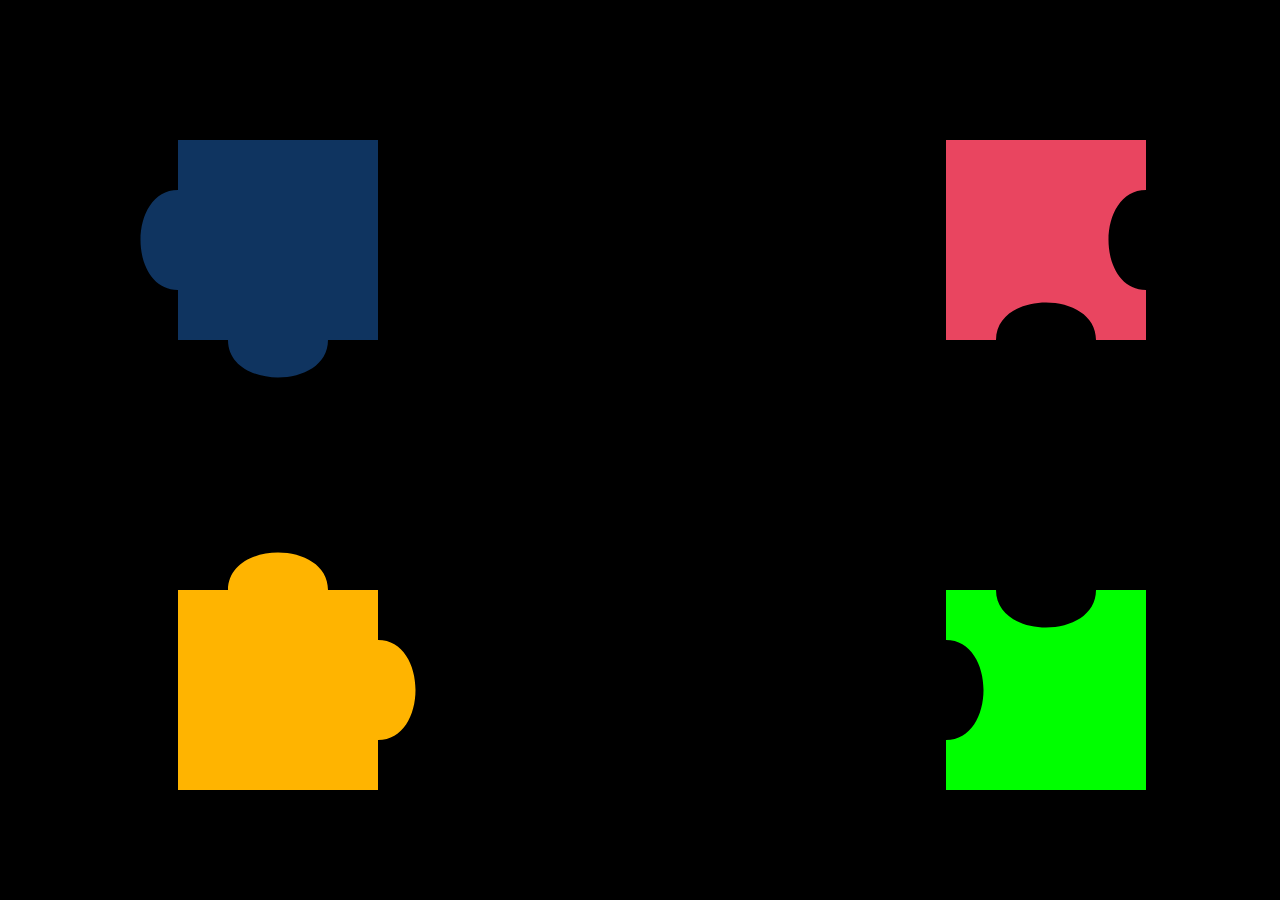
<file: puzzle-game/index.html>
<!DOCTYPE html>
<html lang="es">
<head>
    <meta charset="UTF-8">
    <meta name="viewport" content="width=device-width, initial-scale=1.0">
    <title>Puzzle Interactivo</title>
    <link rel="stylesheet" href="style.css">
    <link href="https://fonts.googleapis.com/css2?family=Outfit:wght@400;600;700&display=swap" rel="stylesheet">
</head>
<body>
    
    <!-- 1. GALERÍA DE IMÁGENES -->
    <div id="gallery-screen" class="modal" style="display: none;">
        <div class="modal-content gallery-content">
            <h2>🖼️ Elige Puzzle</h2>
            <div id="gallery-grid" class="gallery-grid">
                <!-- Se rellena con JS -->
            </div>
        </div>
    </div>

    <!-- 2. MENÚ DE DIFICULTAD -->
    <div id="start-screen" class="modal" style="display: none;">
        <div class="modal-content start-menu">
            <h2 style="margin-bottom: 25px;">Selecciona la dificultad</h2>
            <div class="difficulty-btns">
                <button onclick="startMainGame(7)"><span style="color: #00ff00;">●</span> Fácil (49 piezas)</button>
                <button onclick="startMainGame(10)"><span style="color: #ffb400;">●</span> Medio (100 piezas)</button>
                <button onclick="startMainGame(12)"><span style="color: #ff3333;">●</span> Difícil (144 piezas)</button>
            </div>
            <button onclick="goBackToGallery()" style="margin-top: 30px; background: transparent; color: #a0a0a0; border: none; cursor: pointer; text-decoration: underline; font-family: inherit; font-size: 1rem;">Volver a la galería</button>
        </div>
    </div>

    <!-- 3. CONTENEDOR DEL JUEGO PRINCIPAL (Usado para la Puerta y el Juego) -->
    <div class="game-container" style="display: none;" id="main-game">
        
        <div id="game-hud" class="game-hud" style="display: none;">
            <button onclick="goBackToGalleryFromGame()" class="hud-btn" id="hud-volver">⬅ Volver</button>
            <div style="display: flex; gap: 15px; align-items: center;">
                <button id="events-toggle-btn" class="hud-btn" onclick="toggleEvents()" title="Activar/Desactivar Eventos" style="background: rgba(233, 69, 96, 0.2); border-color: #e94560;">⚡ Eventos: ON</button>
                <div id="event-tracker" class="event-tracker" title="Eventos restantes"></div>
            </div>
            <button id="hint-btn" class="hud-btn" onclick="showReference()">👁️ Ver Guía</button>
        </div>

        <h1 id="game-title">Desbloquea la Puerta</h1>
        <p id="game-subtitle" class="subtitle">Monta las 4 piezas para acceder a la galería completa.</p>
        
        <div class="play-area" id="play-area">
            <div id="board" class="board"></div>
            <div id="pieces-container" class="pieces-container"></div>
            <button id="bg-toggle-btn" class="corner-btn hidden" onclick="toggleBoardBg()" title="Cambiar fondo">💡</button>
        </div>

        <!-- Modal de Referencia Visual (Guía) -->
        <div id="reference-modal" class="modal hidden" onclick="this.classList.add('hidden')">
            <div class="modal-content" style="padding: 15px; max-width: 440px; background: #16213e; cursor: pointer;">
                <p style="margin-top: 0; color: #a0a0a0; font-size: 0.9rem; margin-bottom: 10px;">Haz clic en cualquier parte para volver al puzzle</p>
                <div id="full-reference-image" class="full-reference-image"></div>
            </div>
        </div>

        <!-- Modal de Minijuegos -->
        <div id="minigame-modal" class="modal hidden">
            <div class="modal-content">
                <h2 id="modal-title">¡Alerta de Evento! 🚨</h2>
                <p id="modal-desc"></p>
                
                <div id="modal-gif-container" style="display: none; margin: 20px auto; width: 100%; max-width: 250px; border-radius: 8px; overflow: hidden;">
                    <div class="tenor-gif-embed" data-postid="14702122" data-share-method="host" data-aspect-ratio="1.2549" data-width="100%"><a href="https://tenor.com/view/noice-nice-good-job-click-gif-14702122">Noice Nice GIF</a>from <a href="https://tenor.com/search/noice-gifs">Noice GIFs</a></div>
                </div>

                <div id="minigame-area">
                    <div id="minigame-grid" class="minigame-grid hidden"></div>
                    <button id="minigame-btn">¡Empezar Reto!</button>
                </div>
            </div>
        </div>
    </div>
    
    <!-- TUTORIAL OVERLAY -->
    <div id="tutorial-overlay" class="tutorial-overlay hidden">
        <div class="tutorial-box">
            <h2 id="tut-title" style="margin-bottom: 15px; margin-top: 0; color: #e94560;">Tutorial</h2>
            <p id="tut-text" style="margin-bottom: 25px; line-height: 1.5; color: #ccc;"></p>
            <button id="tut-next-btn" class="hud-btn" style="margin: 0 auto; display: block;" onclick="showTutorialStep(tutorialStep + 1)">Entendido</button>
        </div>
    </div>
    
    <script type="text/javascript" async src="https://tenor.com/embed.js"></script>
    <script src="script.js"></script>
</body>
</html>
</file>
<file: style.css>
/* CONFIGURACIÓN GENERAL RETRO */
@import url('https://fonts.googleapis.com/css2?family=Share+Tech+Mono&display=swap');

:root {
    --pipboy-color: #1aff1a;
    --pipboy-color-bright: #00ff00;
    --pipboy-bg: #050d06;
    --pipboy-bg-dark: #020502;
    --pipboy-shadow: 0 0 5px rgba(26, 255, 26, 0.7);
    
    /* Alpha colors */
    --pipboy-alpha-02: rgba(26, 255, 26, 0.02);
    --pipboy-alpha-03: rgba(26, 255, 26, 0.3);
    --pipboy-alpha-05: rgba(26, 255, 26, 0.05);
    --pipboy-alpha-10: rgba(26, 255, 26, 0.1);
    --pipboy-alpha-50: rgba(26, 255, 26, 0.5);
    --pipboy-alpha-80: rgba(26, 255, 26, 0.8);
    
    --pipboy-bright-alpha-20: rgba(0, 255, 0, 0.2);
    --pipboy-bright-alpha-25: rgba(0, 255, 0, 0.25);
    --pipboy-bright-alpha-40: rgba(0, 255, 0, 0.4);
    --pipboy-bright-alpha-60: rgba(0, 255, 0, 0.6);
}

.theme-amber {
    --pipboy-color: #ffb642;
    --pipboy-color-bright: #ff9f00;
    --pipboy-bg: #110700;
    --pipboy-bg-dark: #080300;
    --pipboy-shadow: 0 0 5px rgba(255, 182, 66, 0.7);
    
    /* Alpha colors */
    --pipboy-alpha-02: rgba(255, 182, 66, 0.02);
    --pipboy-alpha-03: rgba(255, 182, 66, 0.3);
    --pipboy-alpha-05: rgba(255, 182, 66, 0.05);
    --pipboy-alpha-10: rgba(255, 182, 66, 0.1);
    --pipboy-alpha-50: rgba(255, 182, 66, 0.5);
    --pipboy-alpha-80: rgba(255, 182, 66, 0.8);
    
    --pipboy-bright-alpha-20: rgba(255, 159, 0, 0.2);
    --pipboy-bright-alpha-25: rgba(255, 159, 0, 0.25);
    --pipboy-bright-alpha-40: rgba(255, 159, 0, 0.4);
    --pipboy-bright-alpha-60: rgba(255, 159, 0, 0.6);
}

* {
    margin: 0;
    padding: 0;
    box-sizing: border-box;
    font-family: 'Share Tech Mono', monospace;
}

body {
    background-color: var(--pipboy-bg);
    color: var(--pipboy-color);
    text-shadow: var(--pipboy-shadow);
    height: 100vh;
    overflow: hidden;
    transition: background-color 0.5s ease, color 0.5s ease, text-shadow 0.5s ease;
}

/* EFECTO CRT (LÍNEAS DE MONITOR) */
.crt-lines {
    position: fixed;
    top: 0;
    left: 0;
    width: 100%;
    height: 100%;
    background: linear-gradient(rgba(18, 16, 16, 0) 50%, rgba(0, 0, 0, 0.25) 50%), linear-gradient(90deg, rgba(255, 0, 0, 0.06), rgba(0, 255, 0, 0.02), rgba(0, 0, 255, 0.06));
    background-size: 100% 4px, 6px 100%;
    z-index: 10;
    pointer-events: none;
}

/* PANTALLA DE LA PUERTA DEL REFUGIO */
#vault-door-screen {
    position: fixed;
    width: 100%;
    height: 100%;
    background-color: var(--pipboy-bg-dark);
    display: flex;
    justify-content: center;
    align-items: center;
    cursor: pointer;
    z-index: 5;
    transition: opacity 0.5s ease, background-color 0.5s ease;
}

.door-container {
    text-align: center;
}

/* Estilo CSS simulando la puerta del engranaje */
.vault-door {
    width: 250px;
    height: 250px;
    border: 15px dashed var(--pipboy-color);
    border-radius: 50%;
    display: flex;
    justify-content: center;
    align-items: center;
    margin: 0 auto 30px auto;
    box-shadow: 0 0 15px var(--pipboy-alpha-50);
    transition: transform 1s ease-in, border-color 0.5s ease, box-shadow 0.5s ease;
}

.door-center {
    font-size: 3.5rem;
    font-weight: bold;
    border: 5px solid var(--pipboy-color);
    padding: 10px 20px;
    border-radius: 10px;
    transition: border-color 0.5s ease;
}

.door-prompt {
    font-size: 1.5rem;
    animation: blink 1.5s infinite;
}

/* ANIMACIÓN DE APERTURA (Gira y se encoge hacia el fondo) */
.open-animation {
    animation: doorCollapse 1.2s forwards ease-in;
}

.open-animation .vault-door {
    transform: rotate(360deg);
}

@keyframes doorCollapse {
    0% { opacity: 1; transform: scale(1); }
    50% { opacity: 0.8; transform: scale(1.1); }
    100% { opacity: 0; transform: scale(0); }
}

@keyframes blink {
    0%, 100% { opacity: 1; }
    50% { opacity: 0.3; }
}

/* INTERFAZ DEL PIP-BOY */
#pipboy-interface {
    padding: 20px;
    height: 100vh;
    display: flex;
    flex-direction: column;
}

.hidden {
    display: none !important;
}

.fade-in {
    animation: fadeInEffect 0.5s forwards;
}

@keyframes fadeInEffect {
    from { opacity: 0; }
    to { opacity: 1; }
}

/* CABECERA Y MENÚS */
.pipboy-header {
    border-bottom: 2px solid var(--pipboy-color);
    padding-bottom: 10px;
    margin-bottom: 20px;
    display: flex;
    justify-content: space-between;
    align-items: center;
    transition: border-color 0.5s ease;
}

.header-title {
    font-size: 1.8rem;
}

.header-name {
    font-size: 1.8rem;
    font-weight: bold;
}

.layout-container {
    display: flex;
    gap: 40px;
    height: 100%;
}

.side-menu {
    width: 350px;
    min-width: 350px;
    flex-shrink: 0;
    border-right: 2px dashed var(--pipboy-alpha-03);
    padding-right: 20px;
    transition: border-color 0.5s ease;
    display: flex;
    flex-direction: column;
    overflow-y: auto;
}

.welcome-text {
    font-size: 1.4rem;
    margin-bottom: 40px;
    border-bottom: 1px solid var(--pipboy-color);
    padding-bottom: 10px;
    transition: border-color 0.5s ease;
}

.pipboy-nav-vertical {
    display: flex;
    flex-direction: column;
    gap: 30px;
    margin-left: 20px;
    padding-left: 10px;
}

.nav-btn {
    background: none;
    border: none;
    color: var(--pipboy-color);
    font-size: 1.4rem;
    cursor: pointer;
    padding: 5px 15px;
    text-align: left;
    width: fit-content;
    transition: color 0.3s ease;
}

.nav-btn:hover, .nav-btn.active {
    background-color: var(--pipboy-color);
    color: var(--pipboy-bg);
    text-shadow: none;
    font-weight: bold;
}

.pipboy-content {
    flex-grow: 1;
    border: 2px solid var(--pipboy-color);
    border-radius: 5px;
    padding: 20px;
    background-color: var(--pipboy-alpha-02);
    display: flex;
    flex-direction: column;
    overflow: hidden;
    transition: border-color 0.5s ease, background-color 0.5s ease;
}

.content-display {
    position: relative;
    flex-grow: 1;
    height: 100%;
    padding: 20px 20px 20px 40px;
    overflow-y: auto;
    overflow-x: hidden;
    display: flex;
    flex-direction: column;
}

.main-tab-content {
    min-height: 100%;
    display: flex;
    flex-direction: column;
}

.stats-grid-layout {
    display: flex;
    justify-content: space-between;
    align-items: center;
    flex-grow: 1;
    width: 100%;
    margin: auto 0;
}

.stats-column {
    display: flex;
    flex-direction: column;
    justify-content: center;
    gap: 60px;
    width: 30%;
    height: 100%;
}

.stats-center {
    width: 35%;
    display: flex;
    justify-content: center;
    align-items: center;
    height: 100%;
}

.vaultboy-central-container {
    display: flex;
    justify-content: center;
    align-items: center;
    width: 100%;
    height: 100%;
}

/* FILTRO DEL VAULT BOY */
.vaultboy-central-container img {
    height: 250px;
    image-rendering: pixelated;
    filter: grayscale(100%) contrast(3) brightness(0.6) sepia(100%) hue-rotate(70deg) saturate(600%);
    mix-blend-mode: screen; 
    transition: filter 0.5s ease;
}

.theme-amber .vaultboy-central-container img {
    filter: grayscale(100%) contrast(3) brightness(0.85) sepia(100%) hue-rotate(330deg) saturate(800%);
}

/* FILTRO DE LAS FOTOS Y CAPTURAS DEL PORTFOLIO */
.pipboy-photo {
    filter: grayscale(100%) sepia(100%) hue-rotate(70deg) saturate(400%) contrast(1.2);
    transition: filter 0.5s ease;
}

.theme-amber .pipboy-photo {
    filter: grayscale(100%) sepia(100%) hue-rotate(330deg) saturate(600%) contrast(1.2);
}

/* BOTONES ESTILO PANEL */
.stats-panel-btn {
    background: var(--pipboy-alpha-02);
    border: 2px solid var(--pipboy-color);
    color: var(--pipboy-color);
    padding: 15px;
    font-size: 1.2rem;
    cursor: pointer;
    text-align: center;
    transition: border-color 0.5s ease, color 0.5s ease, background 0.3s ease;
}

.stats-panel-btn:hover {
    background: var(--pipboy-color);
    color: var(--pipboy-bg);
    text-shadow: none;
    font-weight: bold;
}

/* PANTALLA DE TEXTO DETALLADO */
#stats-data-display {
    padding: 20px;
    height: 100%;
}

#stats-detailed-text h2 {
    font-size: 2rem;
    margin-bottom: 20px;
    border-bottom: 1px dashed var(--pipboy-color);
    padding-bottom: 5px;
    transition: border-color 0.5s ease;
}

#stats-detailed-text p {
    font-size: 1.3rem;
    line-height: 1.8;
}

.back-btn {
    background: none;
    border: none;
    color: var(--pipboy-color);
    font-size: 1.1rem;
    cursor: pointer;
    margin-bottom: 30px;
    text-decoration: underline;
    transition: color 0.5s ease;
}

/* ANIMACIÓN DE INTERFERENCIA (GLITCH) */
.glitch-effect {
    animation: terminalInterference 0.4s steps(2) infinite;
}

@keyframes terminalInterference {
    0% { opacity: 1; transform: skew(0deg); filter: invert(0); }
    25% { opacity: 0.3; transform: skew(3deg); }
    50% { opacity: 1; transform: skew(-2deg); filter: invert(0.1); }
    75% { opacity: 0.1; transform: translateY(2px); }
    100% { opacity: 1; transform: skew(0deg); }
}

/* DISEÑO DE LINKEDIN */
.linkedin-layout {
    display: flex;
    flex-wrap: wrap;
    gap: 40px;
    flex-grow: 1;
    align-items: flex-start;
}

.linkedin-text-column {
    flex: 1;
    min-width: 300px;
}

.linkedin-text-column h2 {
    font-size: 2rem;
}

.linkedin-text-column p {
    font-size: 1.3rem;
    line-height: 1.8;
}

.linkedin-qr-column {
    flex: 0 0 300px;
    display: flex;
    justify-content: center;
    align-items: flex-start;
    margin-top: 85px;
}

.terminal-link {
    color: var(--pipboy-color);
    text-decoration: none;
    border-bottom: 1px dashed var(--pipboy-color);
    padding: 2px 5px;
    font-weight: bold;
    transition: color 0.5s ease, border-color 0.5s ease, background-color 0.3s ease;
}

.terminal-link:hover {
    background-color: var(--pipboy-color);
    color: var(--pipboy-bg);
    text-shadow: none;
}

.qr-container {
    border: 2px dashed var(--pipboy-color);
    padding: 20px;
    text-align: center;
    display: flex;
    flex-direction: column;
    align-items: center;
    background-color: var(--pipboy-alpha-02);
    box-shadow: inset 0 0 10px var(--pipboy-alpha-10);
    transition: border-color 0.5s ease, background-color 0.5s ease, box-shadow 0.5s ease;
}

.qr-label {
    margin-bottom: 15px;
    font-weight: bold;
    font-size: 1.2rem;
    border-bottom: 1px solid var(--pipboy-color);
    padding-bottom: 5px;
    transition: border-color 0.5s ease;
}

/* DISEÑO DE EMAIL */
.email-layout {
    display: flex;
    flex-wrap: wrap;
    gap: 40px;
    flex-grow: 1;
    align-items: flex-start;
}

.email-text-column {
    flex: 1;
    min-width: 300px;
}

.email-text-column h2 {
    font-size: 2rem;
}

.email-text-column p {
    font-size: 1.3rem;
    line-height: 1.8;
}

.email-hacking-column {
    flex: 0 0 300px;
    display: flex;
    justify-content: center;
    align-items: flex-start;
    margin-top: 85px;
}

.hacking-container {
    padding: 20px;
    text-align: left;
    display: flex;
    flex-direction: column;
    background-color: var(--pipboy-alpha-02);
    border: 1px solid var(--pipboy-alpha-03);
    box-shadow: inset 0 0 15px var(--pipboy-alpha-05);
    width: 100%;
    transition: border-color 0.5s ease, background-color 0.5s ease, box-shadow 0.5s ease;
}

.hacking-label {
    margin-bottom: 15px;
    font-weight: bold;
    font-size: 1.1rem;
    color: var(--pipboy-color);
    border-bottom: 1px dashed var(--pipboy-alpha-50);
    padding-bottom: 5px;
    animation: blink 2.5s infinite;
    transition: color 0.5s ease, border-color 0.5s ease;
}

.hacking-code {
    font-family: 'Share Tech Mono', monospace;
    font-size: 1.1rem;
    line-height: 1.6;
    opacity: 0.8;
}

/* FILTRO DE CÓDIGO QR */
.qr-image {
    width: 200px;
    height: 200px;
    filter: invert(0.8) sepia(1) saturate(50) hue-rotate(70deg) drop-shadow(0 0 5px var(--pipboy-alpha-50));
    transition: filter 0.5s ease;
}

.theme-amber .qr-image {
    filter: invert(0.8) sepia(1) saturate(50) hue-rotate(330deg) drop-shadow(0 0 5px var(--pipboy-alpha-50));
}

/* ESTILOS DEL FORMULARIO DE COMUNICACIONES */
.terminal-form {
    margin-top: 25px;
    display: flex;
    flex-direction: column;
    gap: 20px;
}

.form-group {
    display: flex;
    flex-direction: column;
}

.form-group label {
    margin-bottom: 5px;
    font-weight: bold;
    color: var(--pipboy-color-bright);
    transition: color 0.5s ease;
}

.terminal-input {
    background-color: rgba(0, 0, 0, 0.6);
    border: 1px solid var(--pipboy-bright-alpha-40);
    color: var(--pipboy-color-bright);
    font-family: 'Share Tech Mono', monospace;
    font-size: 1.1rem;
    padding: 10px;
    outline: none;
    text-shadow: 0 0 4px var(--pipboy-bright-alpha-60);
    transition: border-color 0.2s ease-in-out, box-shadow 0.2s ease-in-out, color 0.5s ease, text-shadow 0.5s ease;
    width: 100%;
    resize: none;
}

.terminal-input::placeholder {
    color: var(--pipboy-bright-alpha-25);
    text-shadow: none;
}

.terminal-input:focus {
    border-color: var(--pipboy-color-bright);
    box-shadow: 0 0 10px var(--pipboy-bright-alpha-60), inset 0 0 5px var(--pipboy-bright-alpha-20);
}

.form-actions {
    display: flex;
    gap: 15px;
    margin-top: 10px;
}

.terminal-btn {
    background: transparent;
    border: none;
    color: var(--pipboy-color-bright);
    font-family: 'Share Tech Mono', monospace;
    font-size: 1.2rem;
    cursor: pointer;
    padding: 5px 10px;
    text-shadow: 0 0 5px var(--pipboy-bright-alpha-60);
    transition: color 0.5s ease, text-shadow 0.5s ease;
}

.terminal-btn:hover {
    background-color: var(--pipboy-color-bright);
    color: #000000;
    text-shadow: none;
    font-weight: bold;
}

/* DISEÑO DE GITHUB */
.github-layout {
    display: flex;
    flex-wrap: wrap;
    gap: 40px;
    flex-grow: 1;
    align-items: flex-start;
}

.github-text-column {
    flex: 1;
    min-width: 300px;
}

.github-text-column h2 {
    font-size: 2rem;
}

.github-text-column p {
    font-size: 1.3rem;
    line-height: 1.8;
}

.github-terminal-column {
    flex: 0 0 300px;
    display: flex;
    justify-content: center;
    align-items: flex-start;
    margin-top: 85px;
}

/* BOTÓN DE SOL DE TEMA */
.theme-sun-btn {
    background: none;
    border: none;
    color: var(--pipboy-color);
    cursor: pointer;
    padding: 5px;
    display: flex;
    align-items: center;
    justify-content: center;
    transition: transform 0.5s ease, color 0.5s ease, filter 0.5s ease;
    filter: drop-shadow(0 0 3px var(--pipboy-color));
}

.theme-sun-btn svg {
    transition: fill 0.3s ease;
}

.theme-sun-btn:hover {
    color: #ffb642 !important; /* Cambia a naranja en hover del tema verde */
    filter: drop-shadow(0 0 8px rgba(255, 182, 66, 0.8));
    animation: tv-glitch-flicker 0.2s steps(2) infinite;
}

.theme-amber .theme-sun-btn:hover {
    color: #1aff1a !important; /* Cambia a verde en hover del tema naranja */
    filter: drop-shadow(0 0 8px rgba(26, 255, 26, 0.8));
    animation: tv-glitch-flicker 0.2s steps(2) infinite;
}

.theme-sun-btn.spin-click {
    animation: sunSpin 1.2s cubic-bezier(0.4, 0, 0.2, 1);
}

/* BOTÓN DE IDIOMA */
#lang-toggle {
    background: transparent;
    border: 1px solid var(--pipboy-color);
    color: var(--pipboy-color);
    padding: 4px 8px;
    cursor: pointer;
    transition: background-color 0.2s, color 0.2s, border-color 0.5s;
    outline: none;
    box-shadow: none;
    display: flex;
    align-items: center;
    justify-content: center;
    border-radius: 2px;
}

#lang-toggle:hover {
    background-color: var(--pipboy-color);
    color: var(--pipboy-bg);
}

@keyframes sunSpin {
    0% { transform: rotate(0deg); }
    100% { transform: rotate(720deg); }
}

@keyframes tv-glitch-flicker {
    0% { opacity: 0.9; transform: skew(1deg) scale(1); filter: brightness(1) drop-shadow(0 0 5px currentColor); }
    25% { opacity: 0.3; transform: skew(-2deg) scale(0.95); filter: brightness(0.5); }
    50% { opacity: 1; transform: skew(0deg) scale(1.05); filter: brightness(1.2) drop-shadow(0 0 8px currentColor); }
    75% { opacity: 0.5; transform: skew(2deg) translateY(1px); filter: brightness(0.8); }
    100% { opacity: 0.9; transform: skew(-1deg) scale(1); }
}

/* RESPONSIVE PARA PANTALLAS PEQUEÑAS / MÓVILES */
@media (max-width: 850px) {
    .layout-container {
        flex-direction: column;
    }
    .side-menu {
        width: 100%;
        min-width: 100%;
        border-right: none;
        border-bottom: 2px dashed var(--pipboy-alpha-03);
        padding-right: 0;
        padding-bottom: 20px;
    }
    .pipboy-nav-vertical {
        flex-direction: row;
        flex-wrap: wrap;
        gap: 15px;
        margin-left: 0;
        padding-left: 0;
        justify-content: center;
    }
    .content-display {
        padding: 20px 0 0 0;
    }
    .stats-grid-layout {
        flex-direction: column;
    }
    .stats-column {
        width: 100%;
        gap: 15px;
        margin-bottom: 15px;
    }
    .stats-center {
        width: 100%;
        margin-bottom: 20px;
    }
    .vaultboy-central-container img {
        height: 150px;
    }
}

/* ==========================================================================
   ESTILOS DE LA RADIO RETRO DEL PIP-BOY
   ========================================================================== */
.pipboy-radio-container {
    margin-top: auto; /* Empuja el reproductor abajo del todo */
    border: 2px solid var(--pipboy-color);
    padding: 15px;
    background-color: var(--pipboy-alpha-05);
    border-radius: 0px; /* Bordes rectos y robustos al estilo terminal */
    display: flex;
    flex-direction: column;
    gap: 12px;
    box-shadow: 0 0 15px var(--pipboy-alpha-03);
    transition: border-color 0.5s ease, background-color 0.5s ease;
    width: 100%;
}

.radio-header {
    font-size: 1.2rem;
    font-weight: bold;
    text-align: center;
    border-bottom: 2px dashed var(--pipboy-color);
    padding-bottom: 6px;
    text-shadow: var(--pipboy-shadow);
    letter-spacing: 1px;
}

.radio-station {
    font-size: 0.95rem;
    color: var(--pipboy-color);
    text-shadow: var(--pipboy-shadow);
    text-align: center;
    margin-top: -6px;
    opacity: 0.85;
}

.radio-track-info {
    height: 48px;
    display: flex;
    flex-direction: column;
    justify-content: center;
    align-items: center;
    overflow: hidden;
    text-align: center;
    background: rgba(0, 0, 0, 0.4);
    border: 1px solid var(--pipboy-alpha-30);
    padding: 4px;
}

.radio-title-container {
    width: 100%;
    overflow: hidden;
    display: flex;
    justify-content: center;
    white-space: nowrap;
}

#radio-title {
    font-size: 1.1rem;
    font-weight: bold;
    color: var(--pipboy-color);
    text-shadow: var(--pipboy-shadow);
}

#radio-artist {
    font-size: 0.9rem;
    color: var(--pipboy-alpha-80);
    margin-top: 2px;
    white-space: nowrap;
    overflow: hidden;
    text-overflow: ellipsis;
    width: 100%;
}

/* Animación de marquesina por si el título es largo */
.marquee {
    display: inline-block;
    padding-left: 100%;
    animation: marquee-anim 12s linear infinite;
}

@keyframes marquee-anim {
    0% { transform: translate3d(0, 0, 0); }
    100% { transform: translate3d(-100%, 0, 0); }
}

.radio-visualizer-container {
    height: 40px;
    background-color: rgba(0, 0, 0, 0.6);
    border: 1px solid var(--pipboy-alpha-30);
    display: flex;
    align-items: center;
    justify-content: center;
    border-radius: 0px;
    overflow: hidden;
}

#radio-visualizer {
    width: 100%;
    height: 100%;
    display: block;
}

.radio-controls {
    display: flex;
    justify-content: space-between;
    gap: 8px;
}

.radio-btn {
    background: transparent;
    border: 1px solid var(--pipboy-color);
    color: var(--pipboy-color);
    font-family: 'Share Tech Mono', monospace;
    font-size: 1.1rem;
    font-weight: bold;
    cursor: pointer;
    padding: 6px 10px;
    flex-grow: 1;
    text-align: center;
    transition: background-color 0.2s, color 0.2s, border-color 0.5s;
    text-shadow: var(--pipboy-shadow);
    box-shadow: none;
    outline: none;
}

.radio-btn:hover {
    background-color: var(--pipboy-color);
    color: var(--pipboy-bg);
    font-weight: bold;
    text-shadow: none;
}

.radio-volume {
    display: flex;
    align-items: center;
    gap: 10px;
    font-size: 1.05rem;
    margin-top: 4px;
}

.radio-volume label {
    font-weight: bold;
    color: var(--pipboy-color);
    text-shadow: var(--pipboy-shadow);
}

/* Deslizador de volumen retro personalizado */
.radio-volume input[type="range"] {
    flex-grow: 1;
    -webkit-appearance: none;
    background: var(--pipboy-alpha-30);
    height: 6px;
    outline: none;
    border: 1px solid var(--pipboy-color);
    border-radius: 0px;
    margin: 0;
}

.radio-volume input[type="range"]::-webkit-slider-thumb {
    -webkit-appearance: none;
    width: 12px;
    height: 14px;
    background: var(--pipboy-color);
    cursor: pointer;
    border-radius: 0px; /* Cuadrado/Bloque retro */
    box-shadow: var(--pipboy-shadow);
    transition: background-color 0.5s ease;
}

.radio-volume input[type="range"]::-moz-range-thumb {
    width: 12px;
    height: 14px;
    background: var(--pipboy-color);
    cursor: pointer;
    border-radius: 0px;
    border: none;
    box-shadow: var(--pipboy-shadow);
    transition: background-color 0.5s ease;
}

/* Responsivo para el reproductor en móviles */
@media (max-width: 850px) {
    .pipboy-radio-container {
        margin-top: 25px;
        width: 100%;
        max-width: 100%;
    }
}

/* ==========================================================================
   SECCIÓN DE CERTIFICADOS Y VISOR INTEGRADO
   ========================================================================== */
.certs-layout {
    padding: 20px;
    text-align: left;
    width: 100%;
    box-sizing: border-box;
}

.certs-heading {
    margin-bottom: 20px;
}

.certs-divider {
    border: 1px dashed var(--pipboy-color);
    margin-bottom: 24px;
}

.certs-grid {
    display: grid;
    grid-template-columns: repeat(auto-fill, minmax(240px, 270px));
    gap: 18px;
    align-items: stretch;
}

.cert-card {
    border: 1px solid var(--pipboy-color);
    padding: 14px;
    background: var(--pipboy-alpha-05);
    border-radius: 4px;
    box-shadow: 0 0 10px var(--pipboy-alpha-02);
    display: flex;
    flex-direction: column;
    justify-content: space-between;
    gap: 12px;
    cursor: pointer;
    transition: transform 0.15s ease, box-shadow 0.2s ease, background-color 0.2s ease;
    outline: none;
}

.cert-card:hover,
.cert-card:focus-visible {
    transform: translateY(-2px);
    background: var(--pipboy-alpha-10);
    box-shadow: 0 0 16px var(--pipboy-alpha-50);
}

.cert-card-top {
    display: flex;
    justify-content: space-between;
    align-items: center;
    gap: 8px;
    font-size: 0.78rem;
}

.cert-badge {
    color: var(--pipboy-color);
    font-weight: bold;
}

.cert-status {
    border: 1px dashed var(--pipboy-color);
    padding: 2px 6px;
    font-size: 0.72rem;
    color: var(--pipboy-color);
}

.cert-preview-box {
    height: 105px;
    border: 1px solid var(--pipboy-alpha-03);
    background: rgba(0, 0, 0, 0.55);
    display: flex;
    align-items: center;
    justify-content: center;
    gap: 16px;
    padding: 10px;
}

.cert-seal {
    width: 58px;
    height: 58px;
    border: 2px solid var(--pipboy-color);
    border-radius: 50%;
    display: flex;
    align-items: center;
    justify-content: center;
    font-size: 1.5rem;
    font-weight: bold;
    box-shadow: 0 0 10px var(--pipboy-alpha-03);
}

.cert-preview-meta {
    display: flex;
    flex-direction: column;
    gap: 4px;
    font-size: 0.9rem;
    letter-spacing: 0.5px;
}

.cert-card-body h3 {
    font-size: 1.02rem;
    margin-bottom: 0;
    color: var(--pipboy-color);
    text-shadow: 0 0 5px var(--pipboy-alpha-50);
}

.cert-card-body p {
    font-size: 0.82rem;
    line-height: 1.4;
    color: var(--pipboy-alpha-80);
    text-shadow: none;
}

.cert-card-footer {
    margin-top: 4px;
}

.cert-open-btn {
    display: inline-block;
    padding: 6px 12px;
    border: 2px solid var(--pipboy-color);
    color: var(--pipboy-bg);
    background-color: var(--pipboy-color);
    font-weight: bold;
    font-size: 0.8rem;
    box-shadow: 0 0 10px var(--pipboy-alpha-50);
    transition: opacity 0.2s ease;
}

.cert-card:hover .cert-open-btn {
    opacity: 0.9;
}

/* VISOR FLOTANTE DENTRO DEL PANEL DERECHO */
.cert-viewer-overlay {
    position: absolute;
    inset: 12px 12px 12px 24px;
    z-index: 8;
    background-color: var(--pipboy-bg);
    border: 2px solid var(--pipboy-color);
    box-shadow: 0 0 24px rgba(0, 0, 0, 0.85), 0 0 14px var(--pipboy-alpha-03);
    display: flex;
    flex-direction: column;
    overflow: hidden;
}

.cert-viewer-header {
    display: flex;
    justify-content: space-between;
    align-items: center;
    gap: 12px;
    padding: 10px 14px;
    border-bottom: 2px solid var(--pipboy-color);
    background-color: var(--pipboy-alpha-10);
    flex-shrink: 0;
}

.cert-viewer-title {
    font-size: 1rem;
    font-weight: bold;
    overflow: hidden;
    text-overflow: ellipsis;
    white-space: nowrap;
}

.cert-viewer-actions {
    display: flex;
    align-items: center;
    gap: 10px;
    flex-shrink: 0;
}

.cert-viewer-link,
.cert-viewer-close {
    background: transparent;
    border: 1px solid var(--pipboy-color);
    color: var(--pipboy-color);
    font-family: 'Share Tech Mono', monospace;
    font-size: 0.9rem;
    font-weight: bold;
    padding: 4px 10px;
    cursor: pointer;
    text-decoration: none;
    transition: background-color 0.2s, color 0.2s;
}

.cert-viewer-link:hover,
.cert-viewer-close:hover {
    background-color: var(--pipboy-color);
    color: var(--pipboy-bg);
    text-shadow: none;
}

.cert-viewer-body {
    flex-grow: 1;
    min-height: 0;
    background: #111;
}

.cert-viewer-body iframe {
    width: 100%;
    height: 100%;
    border: none;
    display: block;
    background: #fff;
}

@media (max-width: 850px) {
    .certs-grid {
        grid-template-columns: 1fr;
    }
    .cert-viewer-overlay {
        inset: 8px;
        min-height: 420px;
    }
}
</file>
<file: puzzle-game/style.css>
body {
    margin: 0;
    padding: 0;
    background-color: #1a1a2e; 
    color: #eaeaea;
    font-family: 'Outfit', sans-serif;
    display: flex;
    justify-content: center;
    align-items: center;
    min-height: 100vh;
    overflow: hidden;
}

.game-container {
    text-align: center;
    width: 90%;
    max-width: 1000px;
}

h1 {
    color: #e94560;
    margin-bottom: 5px;
}

.subtitle {
    color: #a0a0a0;
    margin-bottom: 30px;
}

.play-area {
    display: flex;
    justify-content: center;
    align-items: center; /* AlineaciÃƒÂ³n vertical perfecta */
    gap: 40px;
}

.board {
    width: 400px;
    height: 400px;
    background-color: #16213e;
    border: 4px solid #0f3460;
    border-radius: 8px;
    display: grid;
    box-shadow: 0 10px 30px rgba(0,0,0,0.5);
}

.drop-zone {
    box-sizing: border-box;
    border: 1px dashed rgba(255, 255, 255, 0.05);
    transition: background-color 0.1s;
    position: relative;
}

/* BOTÃƒâ€œN FLOTANTE */
.hint-btn {
    position: fixed;
    top: 30px;
    right: 40px;
    background: rgba(15, 52, 96, 0.85);
    backdrop-filter: blur(5px);
    color: white;
    border: 2px solid #e94560;
    padding: 12px 25px;
    border-radius: 8px;
    cursor: pointer;
    font-weight: bold;
    font-size: 1.1rem;
    transition: all 0.2s;
    display: flex;
    align-items: center;
    gap: 8px;
    z-index: 50;
    box-shadow: 0 5px 15px rgba(0,0,0,0.3);
}

.hint-btn:hover {
    background: #e94560;
    transform: scale(1.05);
}

.full-reference-image {
    width: 400px;
    height: 400px;
    background-image: url('https://images.unsplash.com/photo-1580136608260-4eb11f4b24fe?ixlib=rb-4.0.3&auto=format&fit=crop&w=400&q=80');
    background-size: cover;
    background-position: center;
    border-radius: 4px;
    border: 2px solid #e94560;
}

.pieces-container {
    width: 450px;
    height: 400px; /* Misma altura que el tablero */
    background-color: rgba(15, 52, 96, 0.5);
    border: 2px dashed #e94560;
    border-radius: 8px;
    padding: 20px;
    display: flex;
    flex-wrap: wrap;
    align-content: flex-start;
    justify-content: center;
    box-sizing: border-box;
    overflow-y: auto;
}

.piece {
    background-image: url('https://images.unsplash.com/photo-1580136608260-4eb11f4b24fe?ixlib=rb-4.0.3&auto=format&fit=crop&w=400&q=80');
    background-size: 400px 400px;
    background-repeat: no-repeat;
    cursor: grab;
    user-select: none;
    transition: transform 0.1s;
    z-index: 2;
    touch-action: none;
    margin: 5px; 
}

.piece.is-dragging {
    cursor: grabbing;
    transform: scale(1.05);
    z-index: 1000 !important;
    margin: 0 !important; 
}

.piece.in-board {
    position: absolute;
    margin: 0 !important;
    z-index: 5;
}

@keyframes glowCorrect {
    0% { filter: brightness(1) drop-shadow(0 0 0px #00ff00); }
    50% { filter: brightness(1.5) drop-shadow(0 0 15px #00ff00); z-index: 10; }
    100% { filter: brightness(1) drop-shadow(0 0 0px #00ff00); }
}

.correct-glow {
    animation: glowCorrect 0.8s ease-out;
    z-index: 3 !important;
}

.modal {
    position: fixed;
    top: 0; left: 0; width: 100%; height: 100%;
    background: rgba(15, 52, 96, 0.85);
    backdrop-filter: blur(5px);
    display: flex;
    justify-content: center;
    align-items: center;
    z-index: 100;
    opacity: 1;
    transition: opacity 0.3s ease;
}

.modal.hidden {
    opacity: 0;
    pointer-events: none;
}

.modal-content {
    background: #1a1a2e;
    padding: 40px;
    border: 2px solid #e94560;
    border-radius: 12px;
    text-align: center;
    box-shadow: 0 20px 50px rgba(0,0,0,0.5);
    max-width: 450px;
    width: 90%;
}

.modal-content h2 {
    color: #e94560;
    margin-top: 0;
}

#minigame-btn {
    margin-top: 20px;
    padding: 15px 30px;
    font-size: 1.1rem;
    font-weight: bold;
    background: #e94560;
    color: white;
    border: none;
    cursor: pointer;
    border-radius: 8px;
    transition: transform 0.2s, background 0.2s;
}

#minigame-btn:hover {
    transform: scale(1.05);
    background: #ff5c77;
}

.start-menu {
    max-width: 500px;
}
.difficulty-btns {
    display: flex;
    flex-direction: column;
    gap: 15px;
    margin-top: 25px;
}
.difficulty-btns button {
    padding: 15px;
    font-size: 1.1rem;
    font-weight: bold;
    background: #0f3460;
    color: white;
    border: 2px solid #e94560;
    border-radius: 8px;
    cursor: pointer;
    transition: all 0.2s;
}
.difficulty-btns button:hover {
    background: #e94560;
    transform: scale(1.02);
}

.minigame-grid {
    display: flex;
    flex-wrap: wrap;
    justify-content: center;
    gap: 8px;
    margin: 20px auto;
    max-width: 350px;
}
.minigame-grid.hidden {
    display: none !important;
}

.hidden-object-item {
    width: 45px;
    height: 45px;
    background-size: cover;
    background-position: center;
    cursor: pointer;
    border-radius: 6px;
    transition: transform 0.2s, filter 0.2s, border-color 0.2s;
    border: 2px solid transparent;
}
.hidden-object-item:hover {
    border-color: #e94560;
    transform: scale(1.1);
}
.hidden-object-item.wrong {
    opacity: 0.2;
    pointer-events: none;
    filter: grayscale(100%);
    transform: scale(0.8);
}

.normal-object {
    background-image: url('https://images.unsplash.com/photo-1618331835717-801e976710b2?ixlib=rb-4.0.3&auto=format&fit=crop&w=150&q=80'); 
}
.impostor {
    background-image: url('https://images.unsplash.com/photo-1618331835717-801e976710b2?ixlib=rb-4.0.3&auto=format&fit=crop&w=150&q=80'); 
    transform: scaleX(-1); 
}
.impostor:hover {
    transform: scaleX(-1) scale(1.1); 
}

.pieces-container::-webkit-scrollbar { width: 8px; }
.pieces-container::-webkit-scrollbar-track { background: rgba(0,0,0,0.2); }
.pieces-container::-webkit-scrollbar-thumb { background: #e94560; border-radius: 4px; }

/* ESTILOS DE GALERÃA */
.gallery-content { max-width: 800px; }
}

.hint-btn:hover {
    background: #e94560;
    transform: scale(1.05);
}

.full-reference-image {
    width: 400px;
    height: 400px;
    background-image: url('https://images.unsplash.com/photo-1580136608260-4eb11f4b24fe?ixlib=rb-4.0.3&auto=format&fit=crop&w=400&q=80');
    background-size: cover;
    background-position: center;
    border-radius: 4px;
    border: 2px solid #e94560;
}

.pieces-container {
    width: 450px;
    height: 400px; /* Misma altura que el tablero */
    background-color: rgba(15, 52, 96, 0.5);
    border: 2px dashed #e94560;
    border-radius: 8px;
    padding: 20px;
    display: flex;
    flex-wrap: wrap;
    align-content: flex-start;
    justify-content: center;
    box-sizing: border-box;
    overflow-y: auto;
}

.piece {
    background-image: url('https://images.unsplash.com/photo-1580136608260-4eb11f4b24fe?ixlib=rb-4.0.3&auto=format&fit=crop&w=400&q=80');
    background-size: 400px 400px;
    background-repeat: no-repeat;
    cursor: grab;
    user-select: none;
    transition: transform 0.1s;
    z-index: 2;
    touch-action: none;
    margin: 5px; 
}

.piece.is-dragging {
    cursor: grabbing;
    transform: scale(1.05);
    z-index: 1000 !important;
    margin: 0 !important; 
}

.piece.in-board {
    position: absolute;
    margin: 0 !important;
    z-index: 5;
}

@keyframes glowCorrect {
    0% { filter: brightness(1) drop-shadow(0 0 0px #00ff00); }
    50% { filter: brightness(1.5) drop-shadow(0 0 15px #00ff00); z-index: 10; }
    100% { filter: brightness(1) drop-shadow(0 0 0px #00ff00); }
}

.correct-glow {
    animation: glowCorrect 0.8s ease-out;
    z-index: 3 !important;
}

.modal {
    position: fixed;
    top: 0; left: 0; width: 100%; height: 100%;
    background: rgba(15, 52, 96, 0.85);
    backdrop-filter: blur(5px);
    display: flex;
    justify-content: center;
    align-items: center;
    z-index: 100;
    opacity: 1;
    transition: opacity 0.3s ease;
}

.modal.hidden {
    opacity: 0;
    pointer-events: none;
}

.modal-content {
    background: #1a1a2e;
    padding: 40px;
    border: 2px solid #e94560;
    border-radius: 12px;
    text-align: center;
    box-shadow: 0 20px 50px rgba(0,0,0,0.5);
    max-width: 450px;
    width: 90%;
}

.modal-content h2 {
    color: #e94560;
    margin-top: 0;
}

#minigame-btn {
    margin-top: 20px;
    padding: 15px 30px;
    font-size: 1.1rem;
    font-weight: bold;
    background: #e94560;
    color: white;
    border: none;
    cursor: pointer;
    border-radius: 8px;
    transition: transform 0.2s, background 0.2s;
}

#minigame-btn:hover {
    transform: scale(1.05);
    background: #ff5c77;
}

.start-menu {
    max-width: 500px;
}
.difficulty-btns {
    display: flex;
    flex-direction: column;
    gap: 15px;
    margin-top: 25px;
}
.difficulty-btns button {
    padding: 18px 25px;
    font-size: 1.2rem;
    font-weight: 600;
    font-family: inherit;
    background: rgba(255, 255, 255, 0.05);
    color: #fff;
    border: 1px solid rgba(255, 255, 255, 0.1);
    border-radius: 12px;
    cursor: pointer;
    transition: all 0.3s cubic-bezier(0.25, 0.8, 0.25, 1);
    display: flex;
    justify-content: center;
    align-items: center;
    gap: 15px;
}
.difficulty-btns button:hover {
    background: rgba(233, 69, 96, 0.2);
    border-color: #e94560;
    transform: translateY(-3px);
    box-shadow: 0 10px 20px rgba(233, 69, 96, 0.2);
}

.minigame-grid {
    display: flex;
    flex-wrap: wrap;
    justify-content: center;
    gap: 8px;
    margin: 20px auto;
    max-width: 350px;
}
.minigame-grid.hidden {
    display: none !important;
}

.hidden-object-item {
    width: 45px;
    height: 45px;
    background-size: cover;
    background-position: center;
    cursor: pointer;
    border-radius: 6px;
    transition: transform 0.2s, filter 0.2s, border-color 0.2s;
    border: 2px solid transparent;
}
.hidden-object-item:hover {
    border-color: #e94560;
    transform: scale(1.1);
}
.hidden-object-item.wrong {
    opacity: 0.2;
    pointer-events: none;
    filter: grayscale(100%);
    transform: scale(0.8);
}

.normal-object {
    background-image: url('https://images.unsplash.com/photo-1618331835717-801e976710b2?ixlib=rb-4.0.3&auto=format&fit=crop&w=150&q=80'); 
}
.impostor {
    background-image: url('https://images.unsplash.com/photo-1618331835717-801e976710b2?ixlib=rb-4.0.3&auto=format&fit=crop&w=150&q=80'); 
    transform: scaleX(-1); 
}
.impostor:hover {
    transform: scaleX(-1) scale(1.1); 
}

.pieces-container::-webkit-scrollbar { width: 8px; }
.pieces-container::-webkit-scrollbar-track { background: rgba(0,0,0,0.2); }
.pieces-container::-webkit-scrollbar-thumb { background: #e94560; border-radius: 4px; }

/* ESTILOS DE GALERÃ A */
.gallery-content { max-width: 800px; }
.gallery-grid { display: flex; flex-wrap: wrap; justify-content: center; gap: 15px; margin-top: 20px; max-height: 60vh; overflow-y: auto; padding: 10px; }
.gallery-item { width: 120px; height: 120px; background-size: cover; background-position: center; border-radius: 12px; cursor: pointer; border: 3px solid transparent; transition: all 0.2s; box-shadow: 0 5px 15px rgba(0,0,0,0.3); }
.gallery-item:hover { transform: scale(1.1); border-color: #e94560; box-shadow: 0 10px 25px rgba(233,69,96,0.5); }


/* GATE MODE */
body.gate-mode { overflow: hidden; background-color: #000; }
body.gate-mode .play-area { 
    position: absolute;
    top: 0; left: 0;
    width: 100vw; height: 100vh;
    margin: 0; padding: 0;
}
body.gate-mode .board { 
    border: none; 
    background-color: transparent; 
    box-shadow: none; 
    position: absolute;
    top: 50%; left: 50%;
    transform: translate(-50%, -50%);
    width: 400px; height: 400px;
}
body.gate-mode .pieces-container { 
    border: none; 
    background-color: transparent; 
    position: absolute;
    top: 0; left: 0;
    width: 100vw; height: 100vh;
    padding: 0;
    pointer-events: none; /* Dejar pasar clics a las drop zones */
}
body.gate-mode .piece {
    pointer-events: auto; /* Reactivar clic en piezas */
    margin: 0 !important;
}
body.gate-mode .drop-zone { 
    border: none; /* Totalmente invisibles */
}


/* HUD ESTILOS */
.game-hud { position: fixed; top: 20px; left: 0; width: 100%; padding: 0 40px; display: flex; justify-content: space-between; align-items: center; pointer-events: none; z-index: 100; box-sizing: border-box; }
.hud-btn { pointer-events: auto; background: rgba(26,26,46,0.9); color: #fff; border: 2px solid #e94560; padding: 10px 20px; border-radius: 8px; font-size: 1rem; cursor: pointer; transition: all 0.2s; box-shadow: 0 4px 10px rgba(0,0,0,0.3); font-family: inherit; }
.hud-btn:hover { background: #e94560; transform: translateY(-2px); }
.event-tracker { display: flex; gap: 10px; background: rgba(26,26,46,0.8); padding: 12px 20px; border-radius: 20px; border: 1px solid rgba(255,255,255,0.1); backdrop-filter: blur(5px); }
.event-dot { width: 14px; height: 14px; border-radius: 50%; background: #ff3333; box-shadow: 0 0 5px rgba(255,51,51,0.5); transition: 0.3s; }
.event-dot.completed { background: #00ff00; box-shadow: 0 0 8px rgba(0,255,0,0.8); }

/* ANIMACIONES DE TRANSICIÓN */
.portal-transition {
    animation: portalOpen 1s cubic-bezier(0.86, 0, 0.07, 1) forwards !important;
}

@keyframes portalOpen {
    0% { transform: translate(-50%, -50%) scale(1); filter: brightness(1) blur(0px); opacity: 1; }
    50% { transform: translate(-50%, -50%) scale(1.5); filter: brightness(2) blur(10px); opacity: 0.8; }
    100% { transform: translate(-50%, -50%) scale(3) rotate(45deg); filter: brightness(3) blur(20px); opacity: 0; }
}

.fade-in {
    animation: fadeIn 0.8s ease-out forwards;
}

@keyframes fadeIn {
    from { opacity: 0; transform: scale(0.95); }
    to { opacity: 1; transform: scale(1); }
}

/* TUTORIAL OVERLAY */
.tutorial-overlay {
    position: fixed; top: 0; left: 0; width: 100vw; height: 100vh;
    background: rgba(0,0,0,0.7); backdrop-filter: blur(4px);
    z-index: 10000; display: flex; justify-content: center; align-items: center;
}
.tutorial-overlay.hidden { display: none; }
.tutorial-box {
    background: #1a1a2e; border: 2px solid #e94560; padding: 30px; border-radius: 12px;
    max-width: 400px; text-align: center; box-shadow: 0 10px 40px rgba(0,0,0,0.8);
    animation: fadeIn 0.3s ease-out;
}
.tutorial-highlight {
    position: absolute !important; 
    z-index: 10005 !important;
    box-shadow: 0 0 0 4px #e94560, 0 0 30px 10px rgba(233, 69, 96, 0.8) !important;
    pointer-events: none !important;
    border-radius: 12px;
    animation: pulseTut 1.5s infinite;
}
@keyframes pulseTut {
    0% { transform: scale(1); }
    50% { transform: scale(1.05); }
    100% { transform: scale(1); }
}

/* CORNER BG TOGGLE BUTTON */
.corner-btn {
    position: absolute; bottom: 10px; right: 10px;
    background: rgba(15, 52, 96, 0.9); border: 2px solid #e94560;
    color: white; border-radius: 50%; width: 45px; height: 45px;
    cursor: pointer; font-size: 1.5rem; transition: all 0.2s; z-index: 50;
    display: flex; justify-content: center; align-items: center;
    box-shadow: 0 5px 15px rgba(0,0,0,0.4);
}
.corner-btn:hover { transform: scale(1.1); background: #e94560; }
.corner-btn.hidden { display: none; }
</file>
